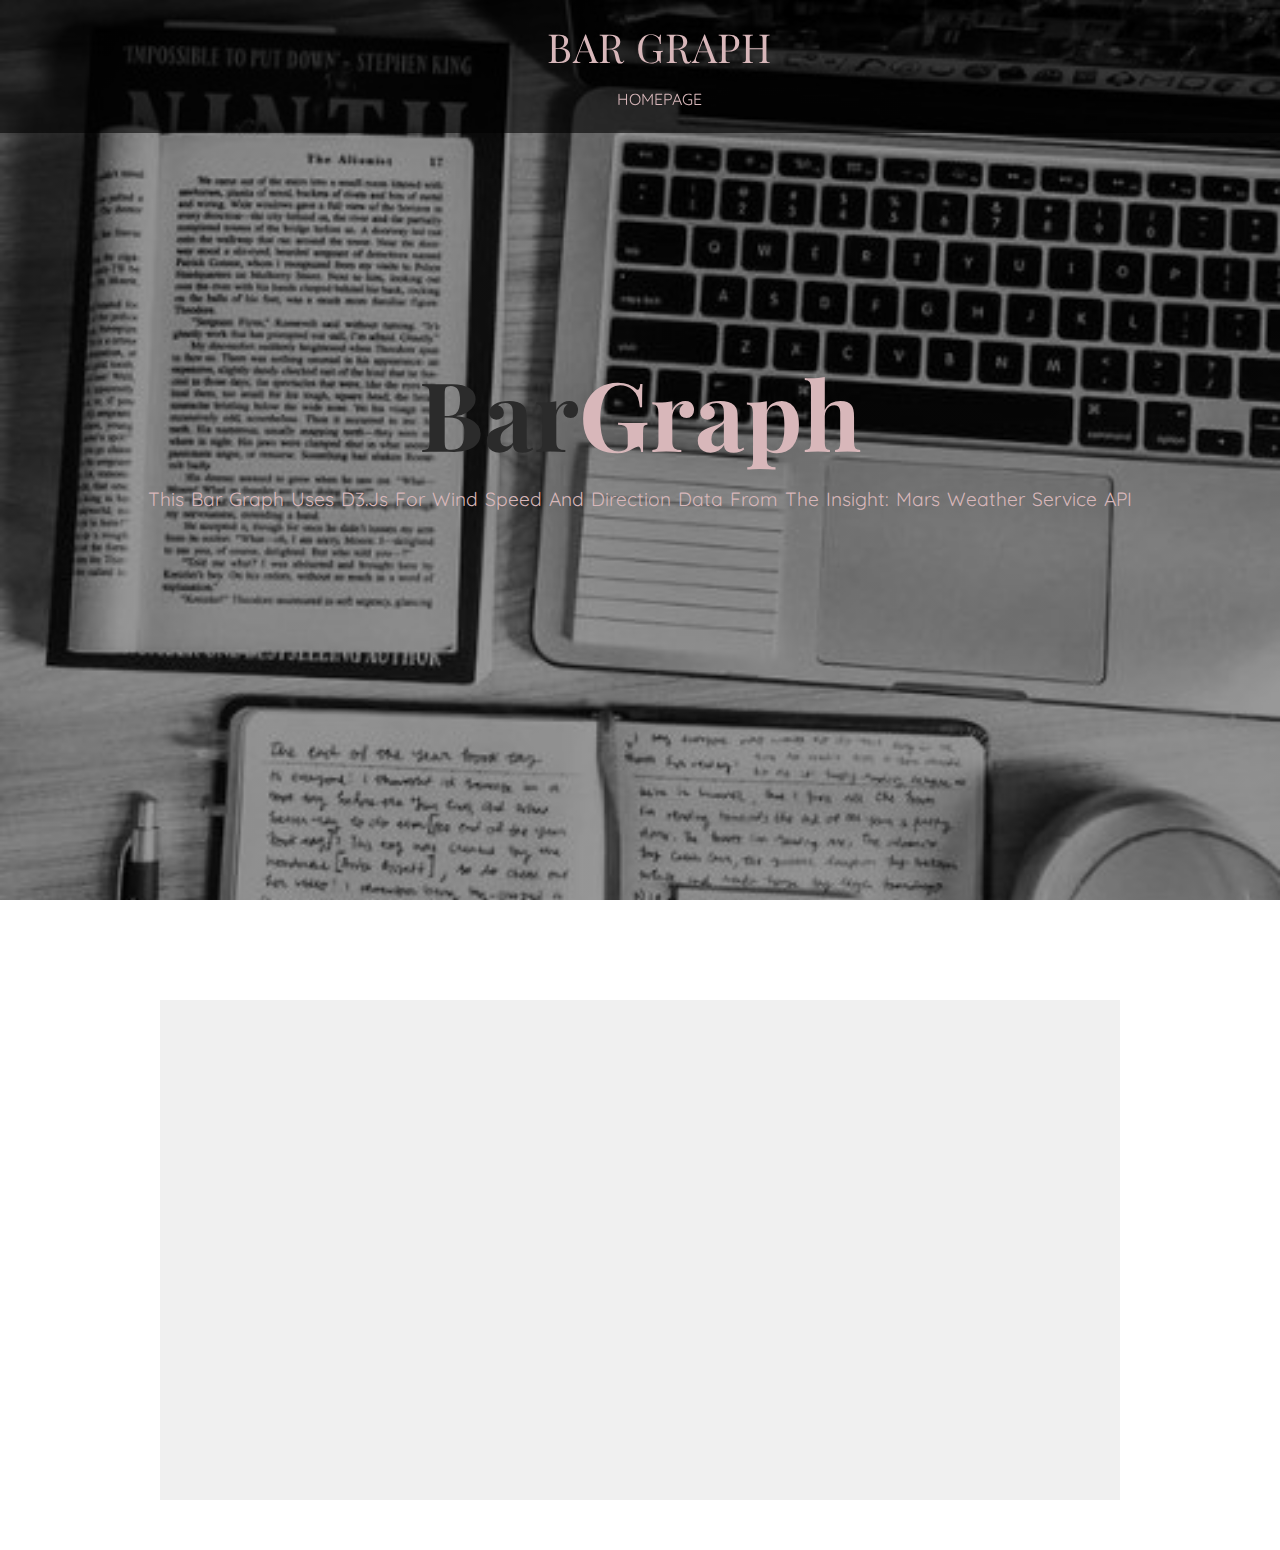
<file: bargraph.html>
<DOCTYPE html>
  <html lang="en">
    <head>
      <meta charset="UTF-8" />
      <meta http-equiv="X-UA-Compatible" content="IE=edge" />
      <meta name="viewport" content="width=device-width, initial-scale=1.0" />
      <link rel="stylesheet" href="https://cdnjs.cloudflare.com/ajax/libs/font-awesome/5.15.1/css/all.min.css" integrity="sha512-+4zCK9k+qNFUR5X+cKL9EIR+ZOhtIloNl9GIKS57V1MyNsYpYcUrUeQc9vNfzsWfV28IaLL3i96P9sdNyeRssA==" crossorigin="anonymous" />
      <link rel="stylesheet" href="bargraph.css" />
      <script src="https://d3js.org/d3.v7.min.js"></script>
      <title>PLOT1</title>
    </head>
    <body>
  
      <!-- header -->
      <header>
        <nav class = "navbar">
          <div class = "container">
            <a href = "index.html" class = "navbar-brand">BAR GRAPH</a>
            <div class = "navbar-nav">
              <ul>
                <li><a href="index.html">Homepage</a></li>
                
            </ul>
            </div>
          </div>
        </nav>
        <div class = "banner">
          <div class = "container">
            <h1 class = "banner-title">
              <span>Bar</span>Graph
            </h1>
            <p><b>This bar graph uses D3.js for wind speed and direction data from the Insight: Mars Weather Service API</b></p>
          </div>
        </div>
      </header>
      <!-- end of header -->
      
      <section class="graph-container">
        <svg width="960" height="500"></svg>
      </section>
    
      <script src="api.js"></script>
      <script src="bargraph1.js"></script>
      <!-- end of bar graph section -->
</html>
</file>
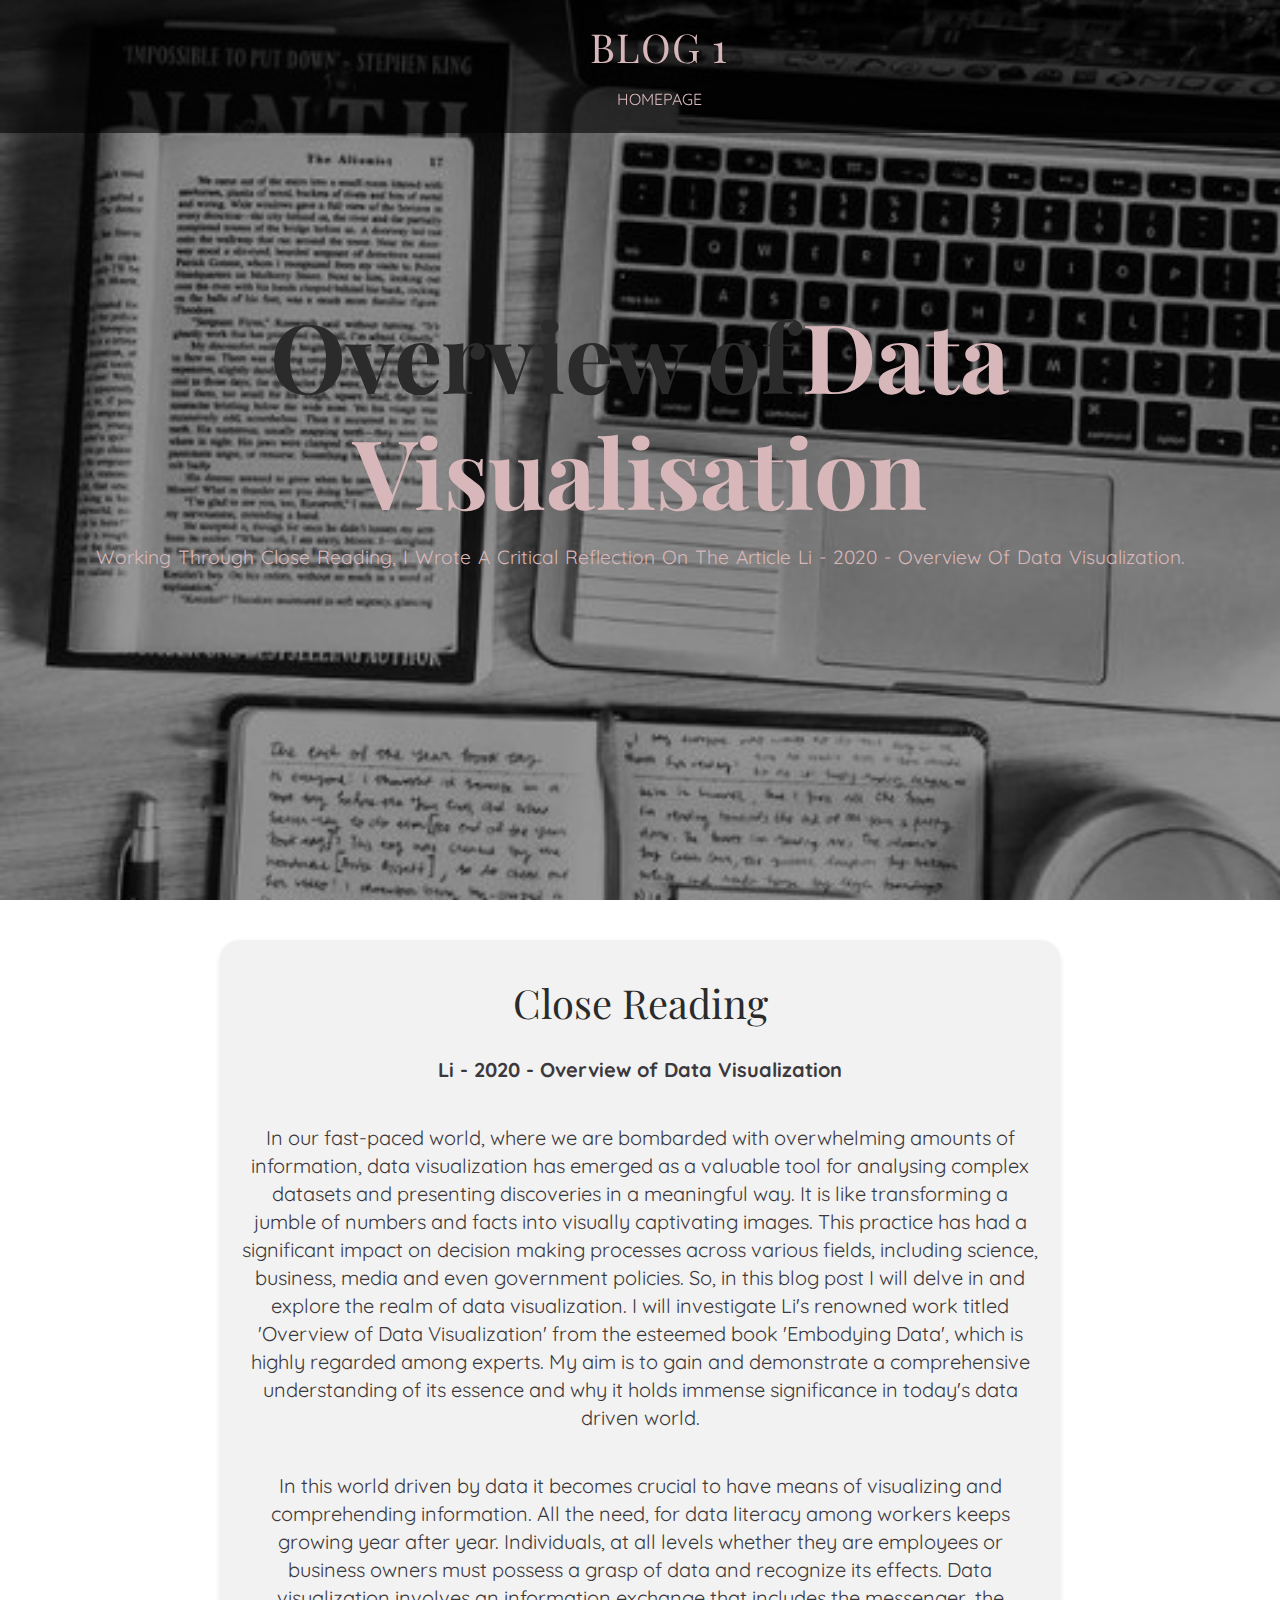
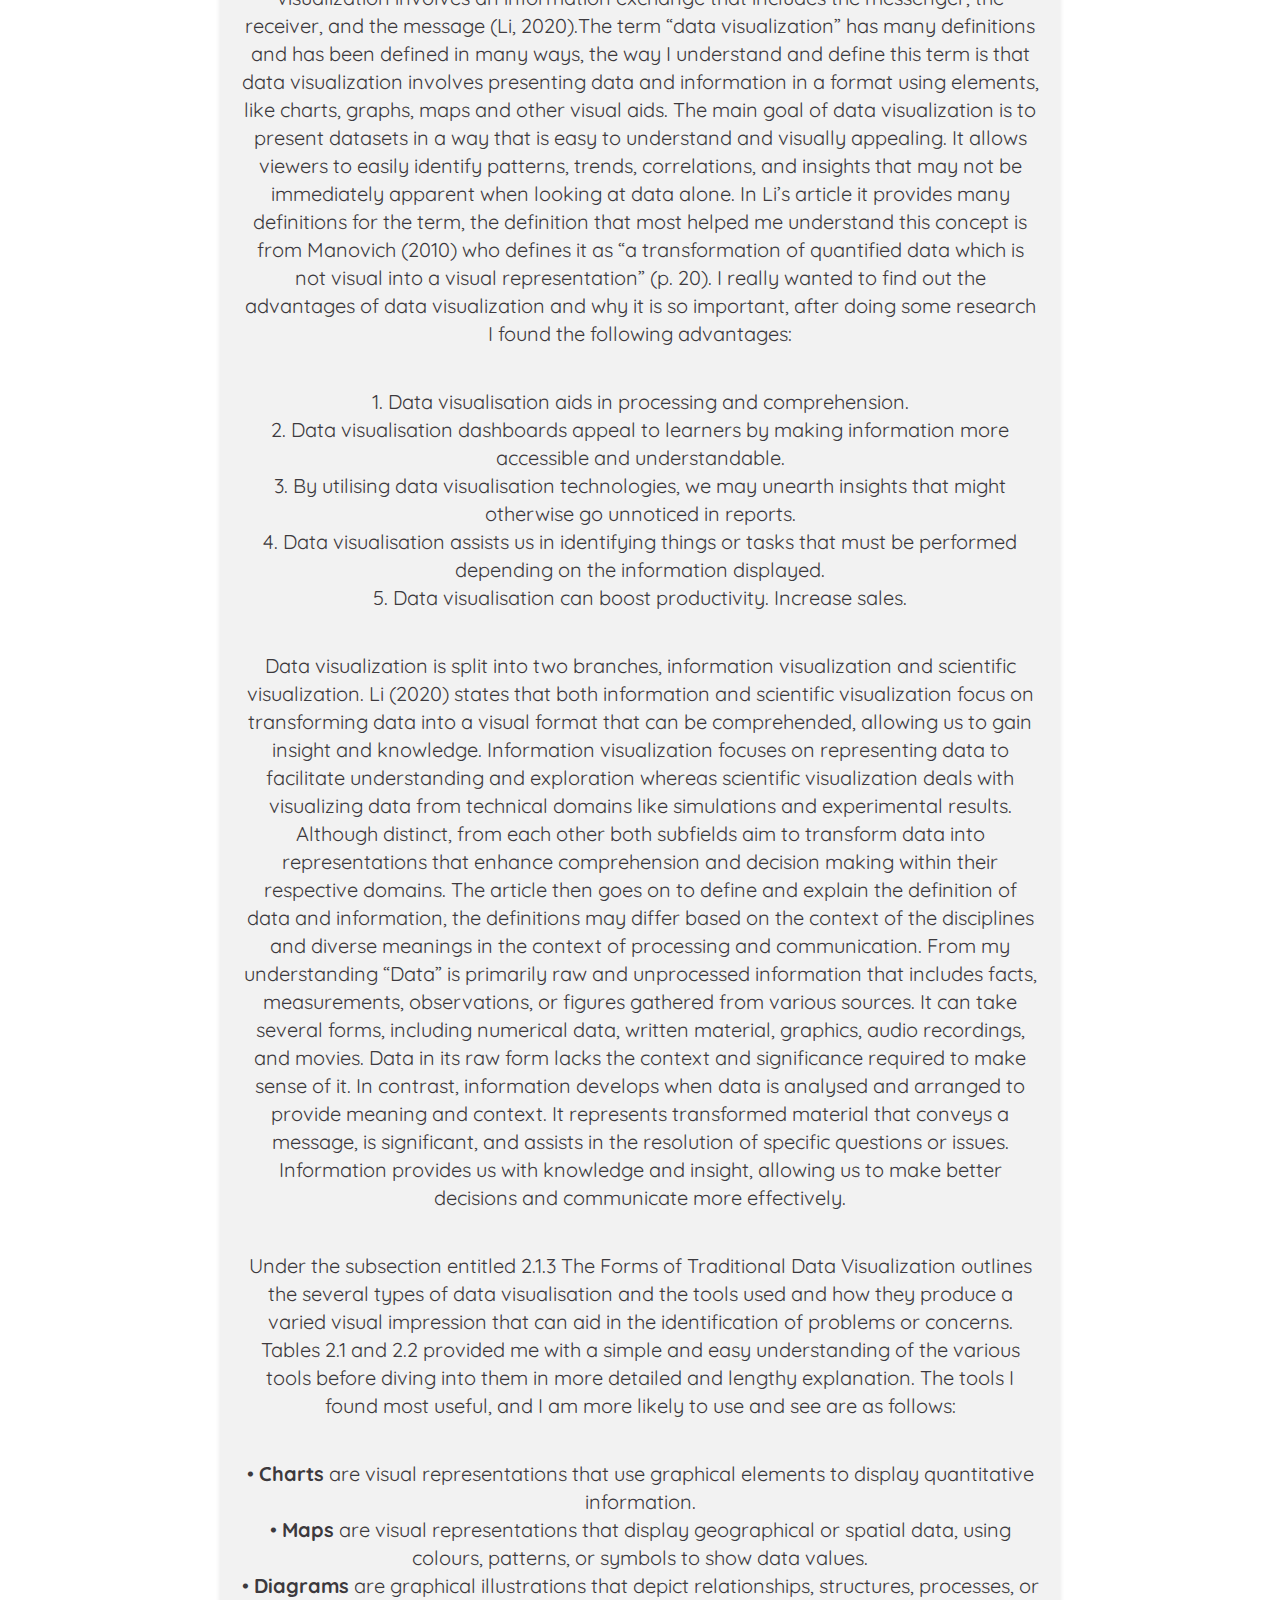
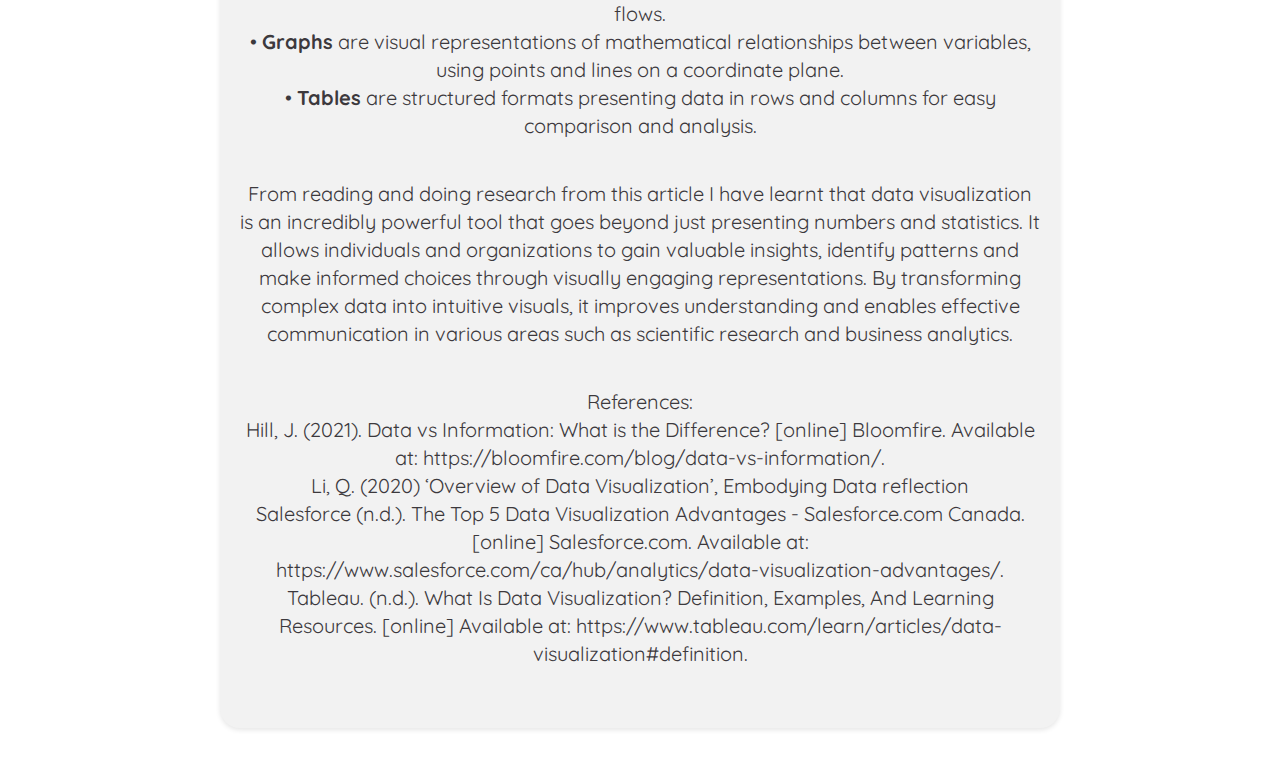
<file: blog1.html>
<DOCTYPE html>
    <html lang="en">
      <head>
        <meta charset="UTF-8" />
        <meta http-equiv="X-UA-Compatible" content="IE=edge" />
        <meta name="viewport" content="width=device-width, initial-scale=1.0" />
        <link rel="stylesheet" href="https://cdnjs.cloudflare.com/ajax/libs/font-awesome/5.15.1/css/all.min.css" integrity="sha512-+4zCK9k+qNFUR5X+cKL9EIR+ZOhtIloNl9GIKS57V1MyNsYpYcUrUeQc9vNfzsWfV28IaLL3i96P9sdNyeRssA==" crossorigin="anonymous" />
        <link rel="stylesheet" href="blogs.css" />
        <title>BLOG</title>
      </head>
      <body>
    
        <!-- header -->
        <header>
          <nav class = "navbar">
            <div class = "container">
              <a href = "index.html" class = "navbar-brand">BLOG 1</a>
              <div class = "navbar-nav">
                <ul>
                  <li><a href="index.html">Homepage</a></li>
                  
              </ul>
              </div>
            </div>
          </nav>
          <div class = "banner">
            <div class = "container">
              <h1 class = "banner-title">
                <span>Overview of</span>Data Visualisation
              </h1>
              <p><b>Working through close reading, I wrote a critical reflection on the article Li - 2020 - Overview of Data Visualization.</b></p>
            </div>
          </div>
        </header>
        <!-- end of header -->
    
        <!--IxD Process-->
    <div class="title">
          <div class="container1">
            <h2>Close Reading</h2>
              <p><b>Li - 2020 - Overview of Data Visualization</b><br>
                <p>In our fast-paced world, where we are bombarded with overwhelming amounts of information, 
                    data visualization has emerged as a valuable tool for analysing complex datasets and
                     presenting discoveries in a meaningful way. It is like transforming a jumble of numbers
                      and facts into visually captivating images. This practice has had a significant impact 
                      on decision making processes across various fields, including science, business, media 
                      and even government policies. So, in this blog post I will delve in and explore the 
                      realm of data visualization. I will investigate Li's renowned work titled 'Overview 
                      of Data Visualization' from the esteemed book 'Embodying Data', which is highly 
                      regarded among experts. My aim is to gain and demonstrate a comprehensive 
                      understanding of its essence and why it holds immense significance in today's data driven world.</p>
    
                <p>In this world driven by data it becomes crucial to have means of visualizing and comprehending 
                    information. All the need, for data literacy among workers keeps growing year after year. 
                    Individuals, at all levels whether they are employees or business owners must possess a 
                    grasp of data and recognize its effects. Data visualization involves an information 
                    exchange that includes the messenger, the receiver, and the message (Li, 2020).The 
                    term “data visualization” has many definitions and has been defined in many ways, 
                    the way I understand and define this term is that data visualization involves 
                    presenting data and information in a format using elements, like charts, 
                    graphs, maps and other visual aids. The main goal of data visualization 
                    is to present datasets in a way that is easy to understand and visually 
                    appealing. It allows viewers to easily identify patterns, trends, correlations, 
                    and insights that may not be immediately apparent when looking at data alone. 
                    In Li’s article it provides many definitions for the term, the definition
                     that most helped me understand this concept is from Manovich (2010) who defines
                      it as “a transformation of quantified data which is not visual into a visual 
                      representation” (p. 20). I really wanted to find out the advantages of data 
                      visualization and why it is so important, after doing some research I 
                      found the following advantages:</p>
                
                <p>1.	Data visualisation aids in processing and comprehension.<br>
                    2.	Data visualisation dashboards appeal to learners by making information more accessible and understandable.<br>
                    3.	By utilising data visualisation technologies, we may unearth insights that might otherwise go unnoticed in reports.<br>
                    4.	Data visualisation assists us in identifying things or tasks that must be performed depending on the information displayed.<br>
                    5.	Data visualisation can boost productivity. Increase sales.<br>
                    </p>
                    
                <p>Data visualization is split into two branches, information visualization and scientific visualization. Li (2020) states 
                    that both information and scientific visualization focus on transforming data into a visual format that can be comprehended, 
                    allowing us to gain insight and knowledge. Information visualization focuses on representing data to facilitate understanding 
                    and exploration whereas scientific visualization deals with visualizing data from technical domains like simulations and 
                    experimental results. Although distinct, from each other both subfields aim to transform data into representations that 
                    enhance comprehension and decision making within their respective domains. The article then goes on to define and explain 
                    the definition of data and information, the definitions may differ based on the context of the disciplines and diverse meanings 
                    in the context of processing and communication. From my understanding “Data” is primarily raw and unprocessed information that 
                    includes facts, measurements, observations, or figures gathered from various sources. It can take several forms, including 
                    numerical data, written material, graphics, audio recordings, and movies. Data in its raw form lacks the context and 
                    significance required to make sense of it. In contrast, information develops when data is analysed and arranged to 
                    provide meaning and context. It represents transformed material that conveys a message, is significant, and assists 
                    in the resolution of specific questions or issues. Information provides us with knowledge and insight, allowing 
                    us to make better decisions and communicate more effectively.
                </p>
    
                  <p>Under the subsection entitled 2.1.3 The Forms of Traditional Data Visualization outlines the several types of data 
                    visualisation and the tools used and how they produce a varied visual impression that can aid in the identification 
                    of problems or concerns. Tables 2.1 and 2.2 provided me with a simple and easy understanding of the various tools 
                    before diving into them in more detailed and lengthy explanation. The tools I found most useful, and I am more 
                    likely to use and see are as follows: 
                  </p>
    
                  <p>•	<b>Charts</b> are visual representations that use graphical elements to display quantitative information.<br>
                    •	 <b>Maps</b> are visual representations that display geographical or spatial data, using colours, patterns, or symbols to show data values.<br>
                    •	 <b>Diagrams</b> are graphical illustrations that depict relationships, structures, processes, or flows.<br>
                    •	 <b>Graphs</b> are visual representations of mathematical relationships between variables, using points and lines on a coordinate plane.<br>
                    •	 <b>Tables</b> are structured formats presenting data in rows and columns for easy comparison and analysis.<br>
                    </p>
    
                <p>From reading and doing research from this article I have learnt that data visualization is an incredibly powerful tool that 
                    goes beyond just presenting numbers and statistics. It allows individuals and organizations to gain valuable insights, 
                    identify patterns and make informed choices through visually engaging representations. By transforming complex data 
                    into intuitive visuals, it improves understanding and enables effective communication in various areas such as 
                    scientific research and business analytics. </p>
    
                <p>References:<br>
                    Hill, J. (2021). Data vs Information: What is the Difference? [online] Bloomfire. Available at: https://bloomfire.com/blog/data-vs-information/.<br>
                    Li, Q. (2020) ‘Overview of Data Visualization’, Embodying Data reflection<br>
                    Salesforce (n.d.). The Top 5 Data Visualization Advantages - Salesforce.com Canada. [online] Salesforce.com. Available at: https://www.salesforce.com/ca/hub/analytics/data-visualization-advantages/.<br>
                    Tableau. (n.d.). What Is Data Visualization? Definition, Examples, And Learning Resources. [online] Available at: https://www.tableau.com/learn/articles/data-visualization#definition.<br>
              </p>
                
                </p>
          </div>
        <!--End of design-->
      </body>
    </html>
</file>
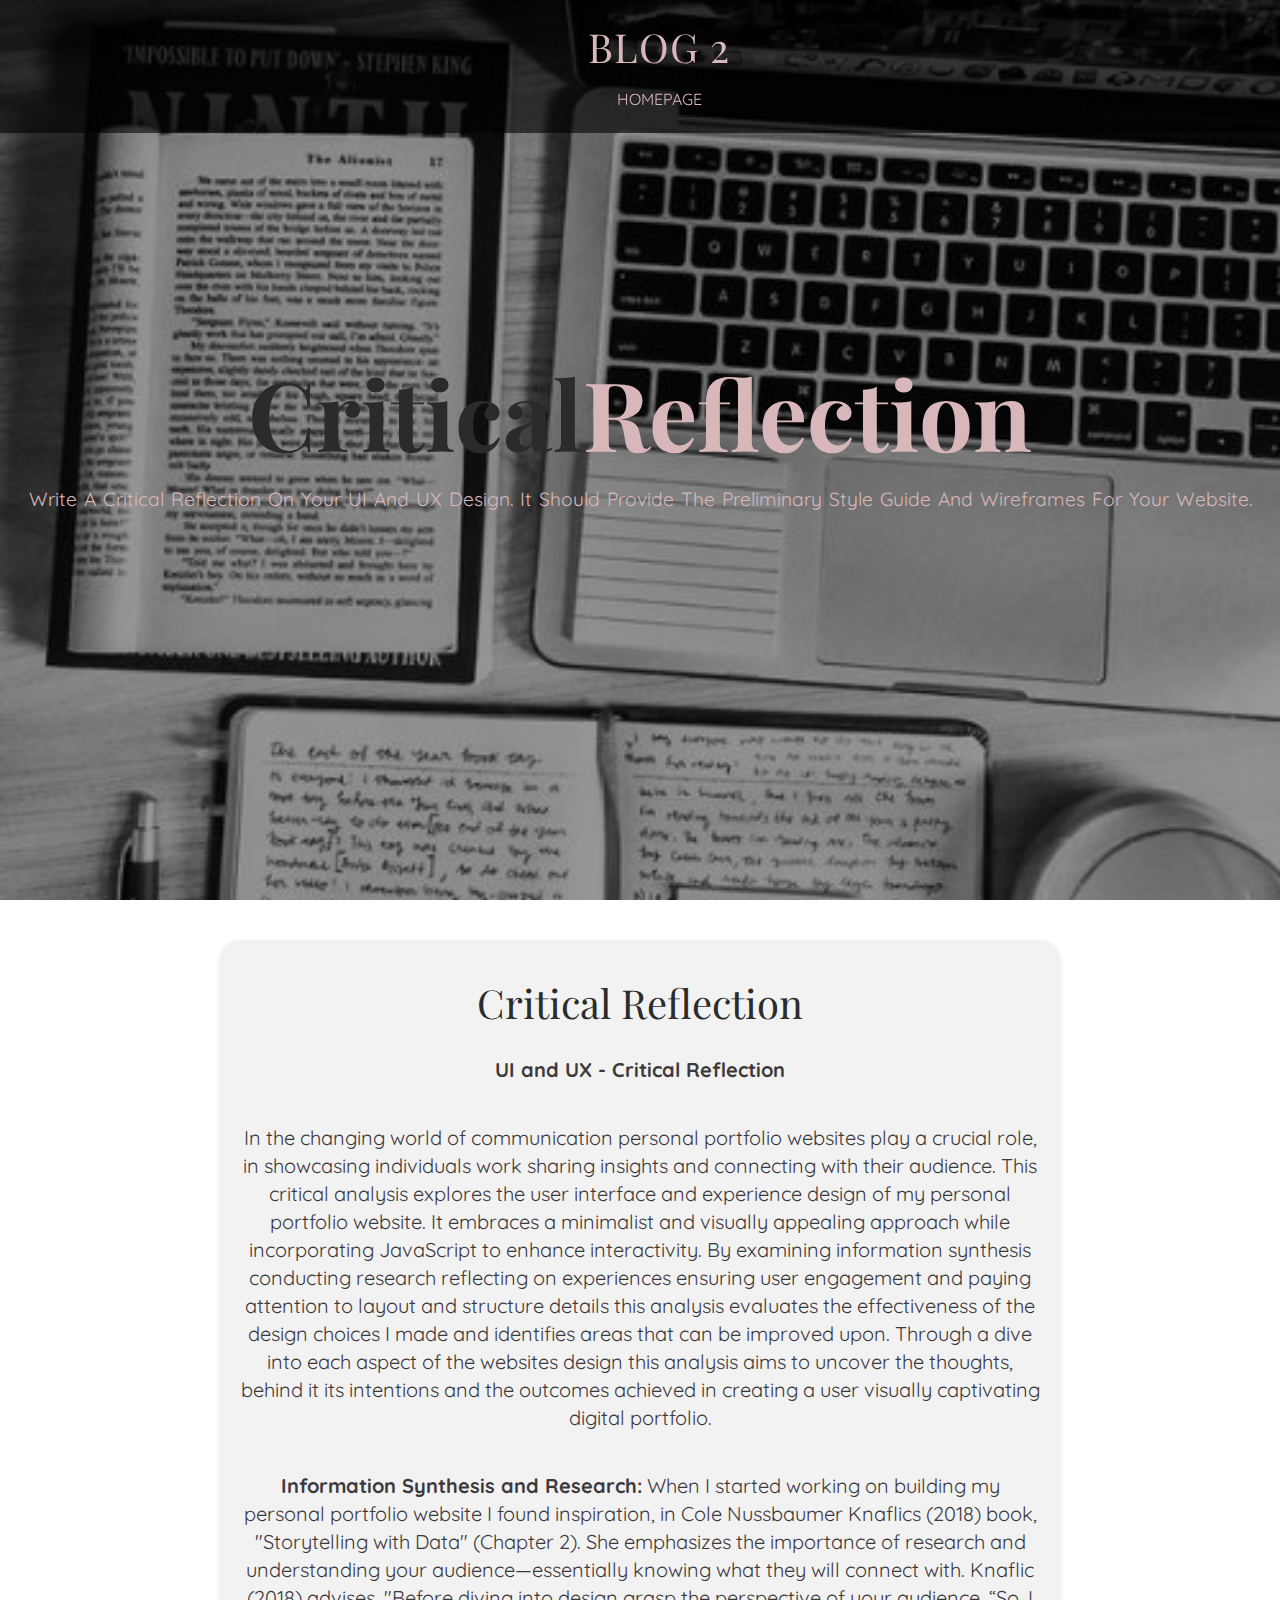
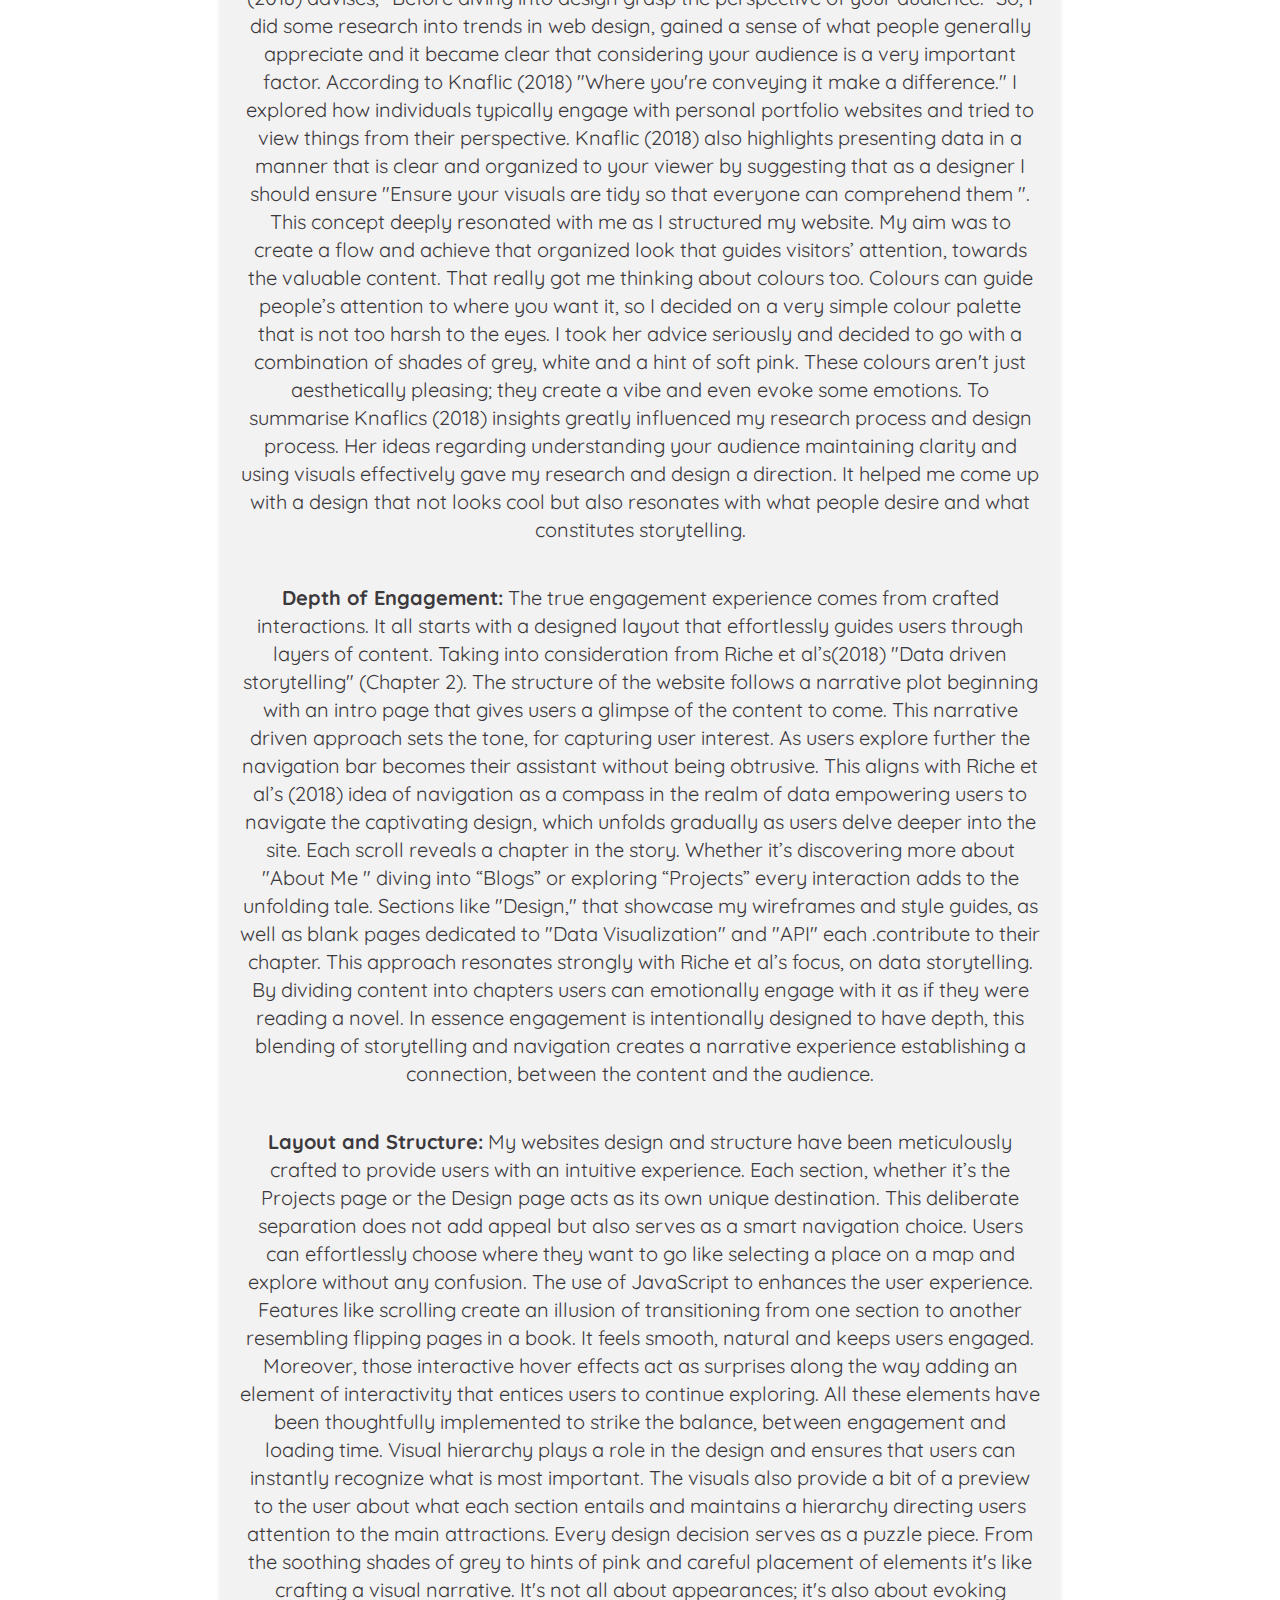
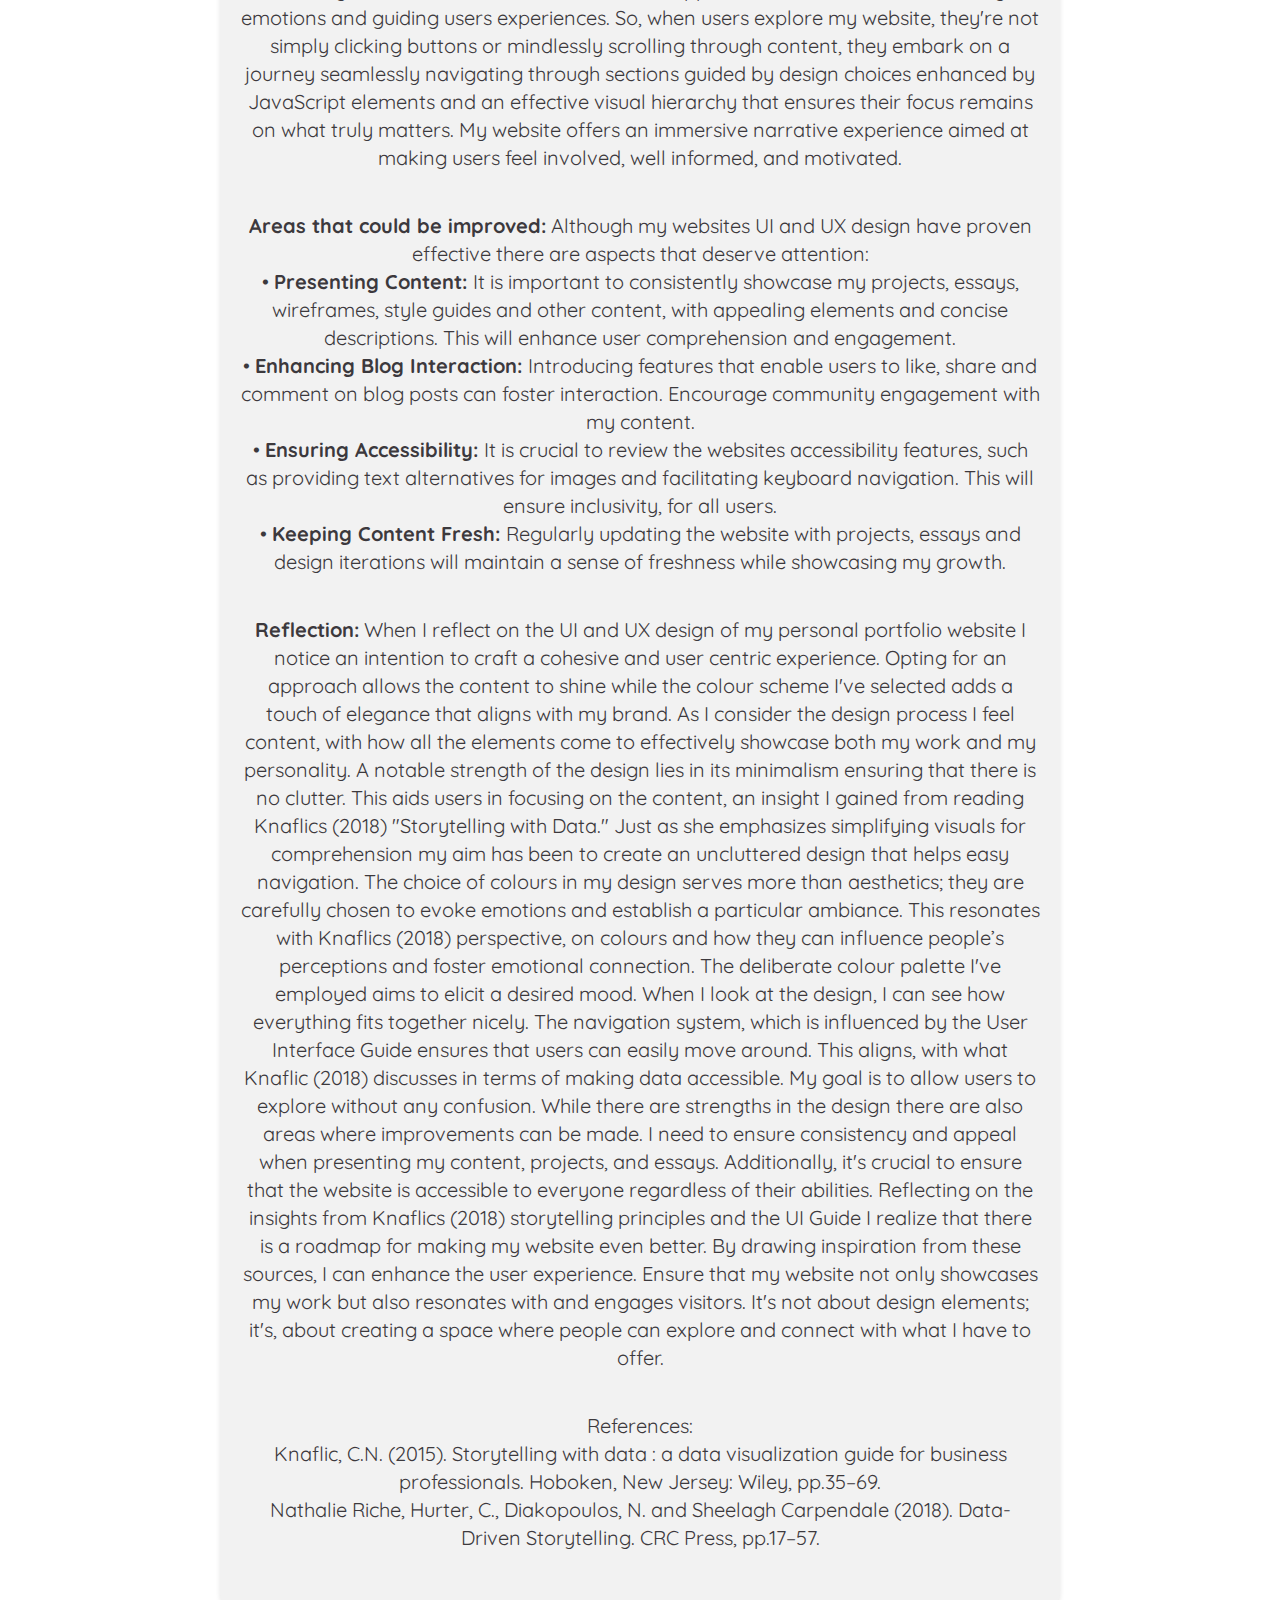
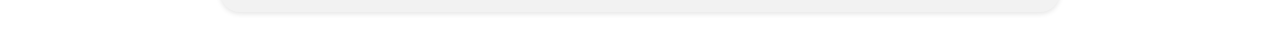
<file: blog2.html>
<DOCTYPE html>
    <html lang="en">
      <head>
        <meta charset="UTF-8" />
        <meta http-equiv="X-UA-Compatible" content="IE=edge" />
        <meta name="viewport" content="width=device-width, initial-scale=1.0" />
        <link rel="stylesheet" href="https://cdnjs.cloudflare.com/ajax/libs/font-awesome/5.15.1/css/all.min.css" integrity="sha512-+4zCK9k+qNFUR5X+cKL9EIR+ZOhtIloNl9GIKS57V1MyNsYpYcUrUeQc9vNfzsWfV28IaLL3i96P9sdNyeRssA==" crossorigin="anonymous" />
        <link rel="stylesheet" href="blogs.css" />
        <title>BLOG</title>
      </head>
      <body>
    
        <!-- header -->
        <header>
          <nav class = "navbar">
            <div class = "container">
              <a href = "index.html" class = "navbar-brand">BLOG 2</a>
              <div class = "navbar-nav">
                <ul>
                  <li><a href="index.html">Homepage</a></li>
                  
              </ul>
              </div>
            </div>
          </nav>
          <div class = "banner">
            <div class = "container">
              <h1 class = "banner-title">
                <span>Critical</span>Reflection
              </h1>
              <p><b>Write a Critical Reflection on your UI and UX design. It should provide the preliminary style guide and wireframes for your website. </b></p>
            </div>
          </div>
        </header>
        <!-- end of header -->
    
        <!--IxD Process-->
    <div class="title">
          <div class="container1">
            <h2>Critical Reflection</h2>
              <p><b>UI and UX - Critical Reflection</b><br>
                <p>In the changing world of communication personal portfolio websites play a crucial role, 
                    in showcasing individuals work sharing insights and connecting with their audience. 
                    This critical analysis explores the user interface and experience design of my personal portfolio website.
                     It embraces a minimalist and visually appealing approach while incorporating JavaScript to enhance 
                     interactivity. By examining information synthesis conducting research reflecting on experiences 
                     ensuring user engagement and paying attention to layout and structure details this analysis 
                     evaluates the effectiveness of the design choices I made and identifies areas that can be 
                     improved upon. Through a dive into each aspect of the websites design this analysis aims to 
                     uncover the thoughts, behind it its intentions and the outcomes achieved in creating a user 
                     visually captivating digital portfolio.</p>
    
                <p><b>Information Synthesis and Research:</b>
                    When I started working on building my personal portfolio website I found inspiration, in Cole 
                    Nussbaumer Knaflics (2018) book, "Storytelling with Data" (Chapter 2). She emphasizes the 
                    importance of research and understanding your audience—essentially knowing what they will 
                    connect with. Knaflic (2018) advises, "Before diving into design grasp the perspective of 
                    your audience. “So, I did some research into trends in web design, gained a sense of what 
                    people generally appreciate and it became clear that considering your audience is a very 
                    important factor. According to Knaflic (2018) "Where you're conveying it make a difference." 
                    I explored how individuals typically engage with personal portfolio websites and tried to
                     view things from their perspective. Knaflic (2018) also highlights presenting data in a 
                     manner that is clear and organized to your viewer by suggesting that as a designer I 
                     should ensure "Ensure your visuals are tidy so that everyone can comprehend them ". 
                     This concept deeply resonated with me as I structured my website. My aim was to create a 
                     flow and achieve that organized look that guides visitors’ attention, towards the valuable content. 
                     That really got me thinking about colours too. Colours can guide people’s attention to where you 
                     want it, so I decided on a very simple colour palette that is not too harsh to the eyes. I took 
                     her advice seriously and decided to go with a combination of shades of grey, white and a hint of 
                     soft pink. These colours aren't just aesthetically pleasing; they create a vibe and even evoke 
                     some emotions. To summarise Knaflics (2018) insights greatly influenced my research process and 
                     design process. Her ideas regarding understanding your audience maintaining clarity and using 
                     visuals effectively gave my research and design a direction. It helped me come up with a design 
                     that not looks cool but also resonates with what people desire and what constitutes storytelling.
                    </p>
               
                    <p><b>Depth of Engagement:</b>
                        The true engagement experience comes from crafted interactions. It all starts with a designed 
                        layout that effortlessly guides users through layers of content. Taking into consideration 
                        from Riche et al’s(2018) "Data driven storytelling" (Chapter 2). The structure of the website 
                        follows a narrative plot beginning with an intro page that gives users a glimpse of the content 
                        to come. This narrative driven approach sets the tone, for capturing user interest. As users 
                        explore further the navigation bar becomes their assistant without being obtrusive. This 
                        aligns with Riche et al’s (2018) idea of navigation as a compass in the realm of data 
                        empowering users to navigate the captivating design, which unfolds gradually as users 
                        delve deeper into the site. Each scroll reveals a chapter in the story. Whether it’s 
                        discovering more about "About Me " diving into “Blogs” or exploring “Projects” every 
                        interaction adds to the unfolding tale. Sections like "Design," that showcase my wireframes 
                        and style guides, as well as blank pages dedicated to "Data Visualization" and "API" each 
                        .contribute to their chapter. This approach resonates strongly with Riche et al’s focus, on
                        data storytelling. By dividing content into chapters users can emotionally engage with it as
                        if they were reading a novel. In essence engagement is intentionally designed to have depth, 
                        this blending of storytelling and navigation creates a narrative experience establishing a 
                        connection, between the content and the audience.
                        </p>

                        <p><b>Layout and Structure:</b>
                            My websites design and structure have been meticulously crafted to provide users with an intuitive 
                            experience. Each section, whether it’s the Projects page or the Design page acts as its own unique 
                            destination. This deliberate separation does not add appeal but also serves as a smart navigation choice. 
                            Users can effortlessly choose where they want to go like selecting a place on a map and explore without 
                            any confusion. The use of JavaScript to enhances the user experience. Features like scrolling create an 
                            illusion of transitioning from one section to another resembling flipping pages in a book. It feels 
                            smooth, natural and keeps users engaged. Moreover, those interactive hover effects act as surprises 
                            along the way adding an element of interactivity that entices users to continue exploring. All these 
                            elements have been thoughtfully implemented to strike the balance, between engagement and loading time. 
                            Visual hierarchy plays a role in the design and ensures that users can instantly recognize what is most 
                            important. The visuals also provide a bit of a preview to the user about what each section entails and
                            maintains a hierarchy directing users attention to the main attractions. Every design decision serves 
                            as a puzzle piece. From the soothing shades of grey to hints of pink and careful placement of elements 
                            it's like crafting a visual narrative. It's not all about appearances; it's also about evoking emotions
                            and guiding users experiences. So, when users explore my website, they're not simply clicking buttons
                            or mindlessly scrolling through content, they embark on a journey seamlessly navigating through 
                            sections guided by design choices enhanced by JavaScript elements and an effective visual hierarchy 
                            that ensures their focus remains on what truly matters. My website offers an immersive narrative 
                            experience aimed at making users feel involved, well informed, and motivated.
                            </p>
                    
    
                  <p><b>Areas that could be improved:</b>
                    Although my websites UI and UX design have proven effective there are aspects that deserve attention:<br>
                    •	<b>Presenting Content: </b> It is important to consistently showcase my projects, essays, wireframes, style guides and other content, with appealing elements and concise descriptions. This will enhance user comprehension and engagement.<br>
                    •	 <b>Enhancing Blog Interaction: </b> Introducing features that enable users to like, share and comment on blog posts can foster interaction. Encourage community engagement with my content.<br>
                    •	 <b>Ensuring Accessibility: </b> It is crucial to review the websites accessibility features, such as providing text alternatives for images and facilitating keyboard navigation. This will ensure inclusivity, for all users.<br>
                    •	 <b>Keeping Content Fresh: </b> Regularly updating the website with projects, essays and design iterations will maintain a sense of freshness while showcasing my growth.<br>
                    </p>

                    <p><b>Reflection:</b>
                       When I reflect on the UI and UX design of my personal portfolio website I notice an intention to craft a cohesive and user 
                       centric experience. Opting for an approach allows the content to shine while the colour scheme I've selected adds a touch of 
                       elegance that aligns with my brand. As I consider the design process I feel content, with how all the elements come to effectively
                        showcase both my work and my personality. A notable strength of the design lies in its minimalism ensuring that there is no 
                        clutter. This aids users in focusing on the content, an insight I gained from reading Knaflics (2018) "Storytelling with Data." 
                        Just as she emphasizes simplifying visuals for comprehension my aim has been to create an uncluttered design that helps easy 
                        navigation. The choice of colours in my design serves more than aesthetics; they are carefully chosen to evoke emotions and 
                        establish a particular ambiance. This resonates with Knaflics (2018) perspective, on colours and how they can influence people’s 
                        perceptions and foster emotional connection. The deliberate colour palette I've employed aims to elicit a desired mood. When I 
                        look at the design, I can see how everything fits together nicely. The navigation system, which is influenced by the User 
                        Interface Guide ensures that users can easily move around. This aligns, with what Knaflic (2018) discusses in terms of 
                        making data accessible. My goal is to allow users to explore without any confusion. While there are strengths in the design 
                        there are also areas where improvements can be made. I need to ensure consistency and appeal when presenting my content, 
                        projects, and essays. Additionally, it's crucial to ensure that the website is accessible to everyone regardless of their 
                        abilities. Reflecting on the insights from Knaflics (2018) storytelling principles and the UI Guide I realize that there is a 
                        roadmap for making my website even better. By drawing inspiration from these sources, I can enhance the user experience. 
                        Ensure that my website not only showcases my work but also resonates with and engages visitors. It's not about design elements; 
                        it's, about creating a space where people can explore and connect with what I have to offer.
                        </p>
    
                
    
                <p>References:<br>
                    Knaflic, C.N. (2015). Storytelling with data : a data visualization guide for business professionals. Hoboken, New Jersey: Wiley, pp.35–69.<br>
                    Nathalie Riche, Hurter, C., Diakopoulos, N. and Sheelagh Carpendale (2018). Data-Driven Storytelling. CRC Press, pp.17–57.<br>
                    
                </p>
          </div>
        <!--End of design-->
      </body>
    </html>
</file>
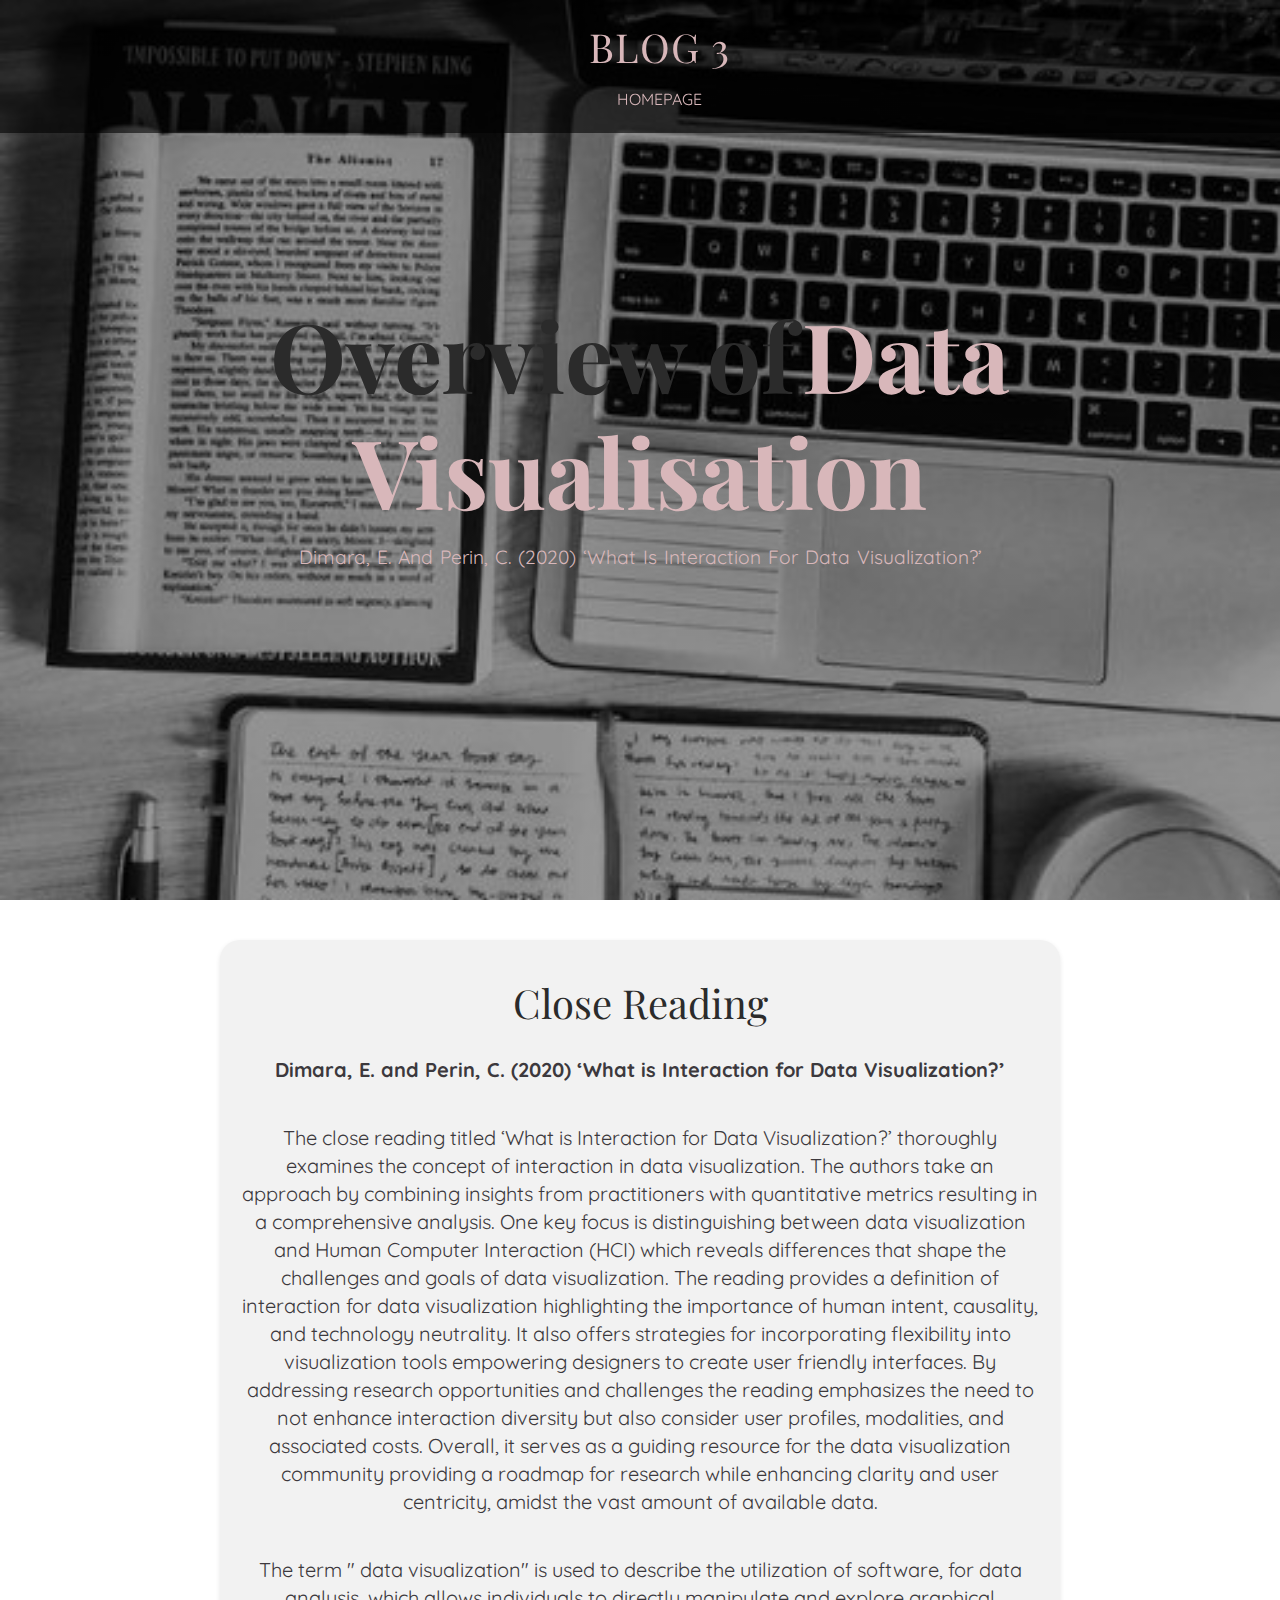
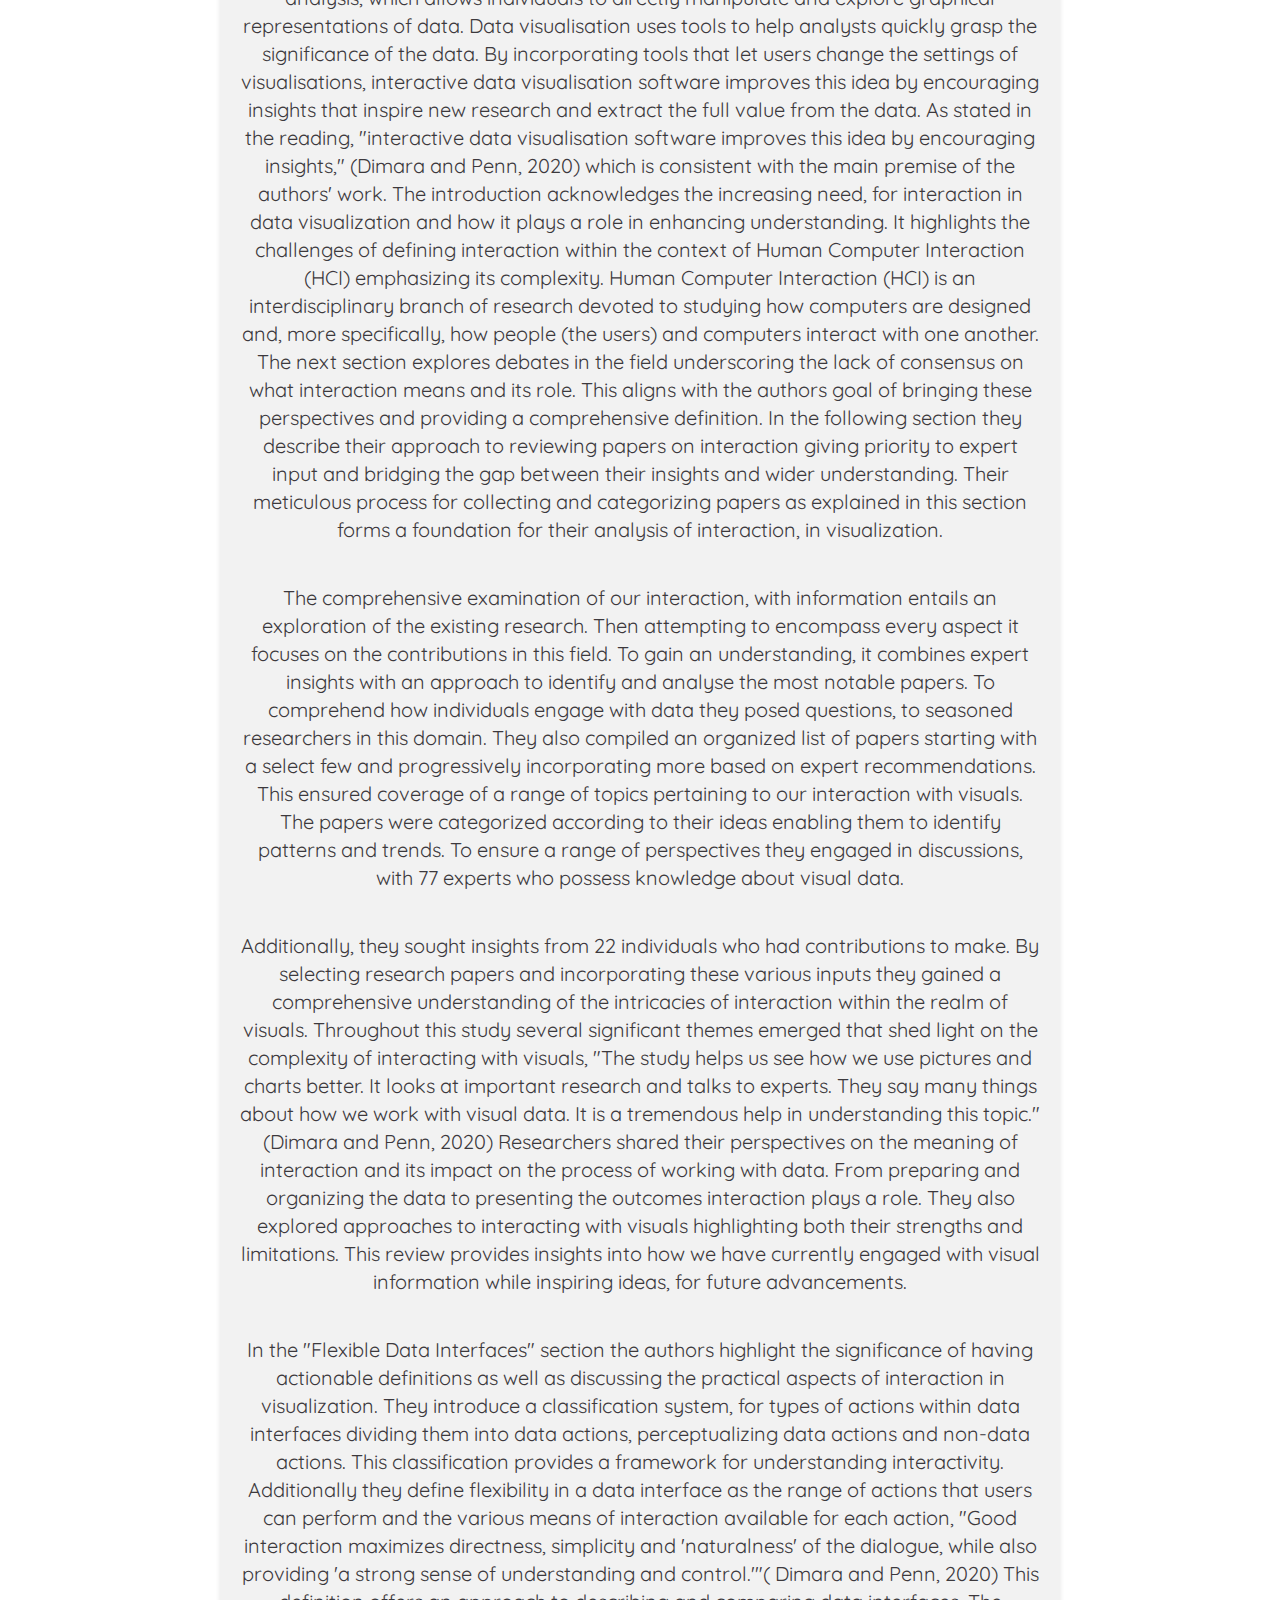
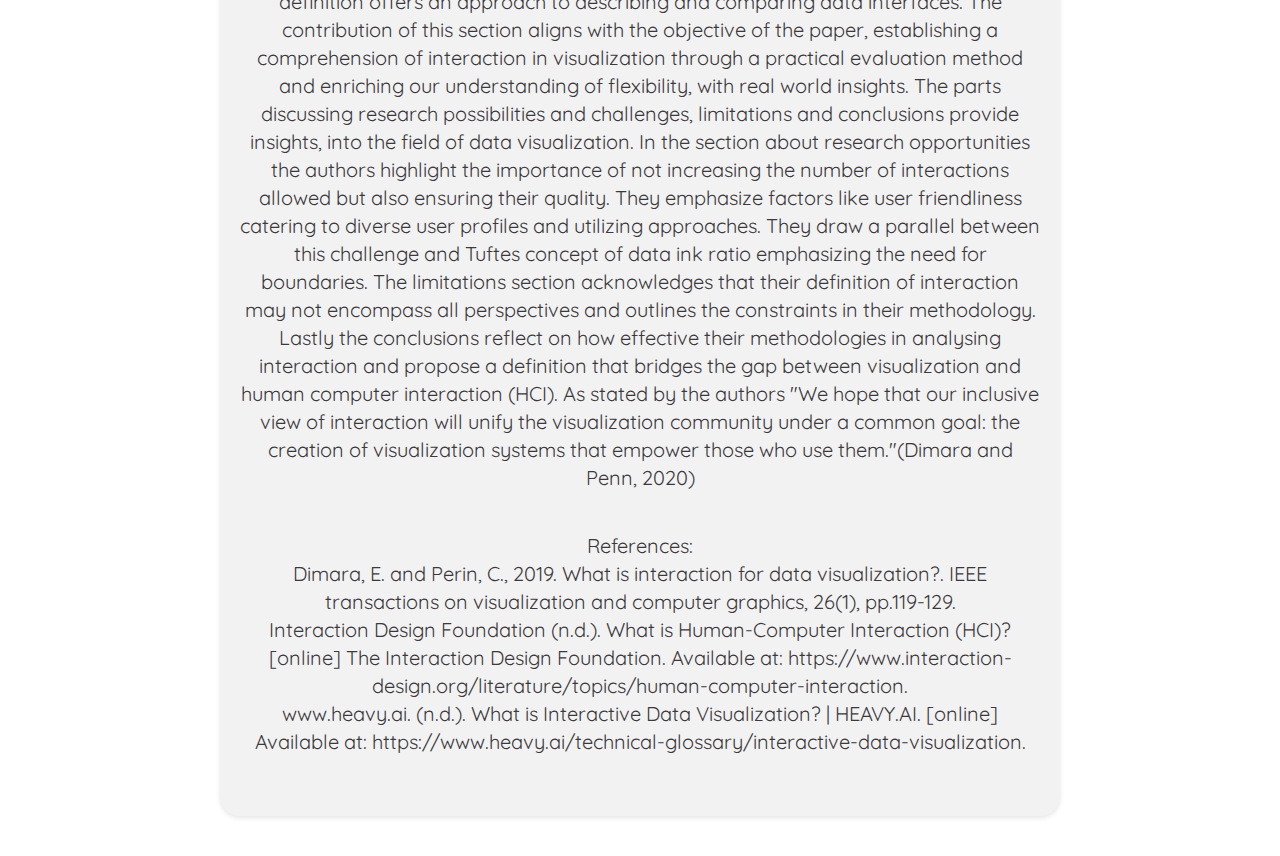
<file: blog3.html>
<DOCTYPE html>
    <html lang="en">
      <head>
        <meta charset="UTF-8" />
        <meta http-equiv="X-UA-Compatible" content="IE=edge" />
        <meta name="viewport" content="width=device-width, initial-scale=1.0" />
        <link rel="stylesheet" href="https://cdnjs.cloudflare.com/ajax/libs/font-awesome/5.15.1/css/all.min.css" integrity="sha512-+4zCK9k+qNFUR5X+cKL9EIR+ZOhtIloNl9GIKS57V1MyNsYpYcUrUeQc9vNfzsWfV28IaLL3i96P9sdNyeRssA==" crossorigin="anonymous" />
        <link rel="stylesheet" href="blogs.css" />
        <title>BLOG</title>
      </head>
      <body>
    
        <!-- header -->
        <header>
          <nav class = "navbar">
            <div class = "container">
              <a href = "index.html" class = "navbar-brand">BLOG 3</a>
              <div class = "navbar-nav">
                <ul>
                  <li><a href="index.html">Homepage</a></li>
                  
              </ul>
              </div>
            </div>
          </nav>
          <div class = "banner">
            <div class = "container">
              <h1 class = "banner-title">
                <span>Overview of</span>Data Visualisation
              </h1>
              <p><b>Dimara, E. and Perin, C. (2020) ‘What is Interaction for Data Visualization?’</b></p>
            </div>
          </div>
        </header>
        <!-- end of header -->
    
        <!--IxD Process-->
    <div class="title">
          <div class="container1">
            <h2>Close Reading</h2>
              <p><b>Dimara, E. and Perin, C. (2020) ‘What is Interaction for Data Visualization?’</b><br>
                <p>The close reading titled ‘What is Interaction for Data Visualization?’ thoroughly examines
                     the concept of interaction in data visualization. The authors take an approach by combining 
                     insights from practitioners with quantitative metrics resulting in a comprehensive analysis. 
                     One key focus is distinguishing between data visualization and Human Computer Interaction (HCI) 
                     which reveals differences that shape the challenges and goals of data visualization. The reading 
                     provides a definition of interaction for data visualization highlighting the importance of human 
                     intent, causality, and technology neutrality. It also offers strategies for incorporating flexibility 
                     into visualization tools empowering designers to create user friendly interfaces. By addressing 
                     research opportunities and challenges the reading emphasizes the need to not enhance interaction 
                     diversity but also consider user profiles, modalities, and associated costs. Overall, it 
                     serves as a guiding resource for the data visualization community providing a roadmap for 
                     research while enhancing clarity and user centricity, amidst the vast amount of available data.</p>
    
                <p>The term " data visualization" is used to describe the utilization of software, for data analysis, 
                    which allows individuals to directly manipulate and explore graphical representations of data. 
                    Data visualisation uses tools to help analysts quickly grasp the significance of the data. By 
                    incorporating tools that let users change the settings of visualisations, interactive data 
                    visualisation software improves this idea by encouraging insights that inspire new research 
                    and extract the full value from the data. As stated in the reading, "interactive data visualisation 
                    software improves this idea by encouraging insights," (Dimara and Penn, 2020) which is consistent 
                    with the main premise of the authors' work. The introduction acknowledges the increasing need, 
                    for interaction in data visualization and how it plays a role in enhancing understanding. 
                    It highlights the challenges of defining interaction within the context of Human Computer 
                    Interaction (HCI) emphasizing its complexity. Human Computer Interaction (HCI) is an 
                    interdisciplinary branch of research devoted to studying how computers are designed and, 
                    more specifically, how people (the users) and computers interact with one another. The 
                    next section explores debates in the field underscoring the lack of consensus on what 
                    interaction means and its role. This aligns with the authors goal of bringing these perspectives 
                    and providing a comprehensive definition. In the following section they describe their approach 
                    to reviewing papers on interaction giving priority to expert input and bridging the gap between 
                    their insights and wider understanding. Their meticulous process for collecting and categorizing 
                    papers as explained in this section forms a foundation for their analysis of interaction, in visualization.</p>
                
                <p>The comprehensive examination of our interaction, with information entails an exploration of the existing research. 
                    Then attempting to encompass every aspect it focuses on the contributions in this field. To gain an understanding, 
                    it combines expert insights with an approach to identify and analyse the most notable papers. To comprehend how 
                    individuals engage with data they posed questions, to seasoned researchers in this domain. They also compiled an 
                    organized list of papers starting with a select few and progressively incorporating more based on expert recommendations. 
                    This ensured coverage of a range of topics pertaining to our interaction with visuals. The papers were categorized 
                    according to their ideas enabling them to identify patterns and trends. To ensure a range of perspectives they 
                    engaged in discussions, with 77 experts who possess knowledge about visual data. 
                    </p>
                    
                <p>Additionally, they sought insights from 22 individuals who had contributions to make. By selecting research 
                    papers and incorporating these various inputs they gained a comprehensive understanding of the intricacies 
                    of interaction within the realm of visuals. Throughout this study several significant themes emerged that 
                    shed light on the complexity of interacting with visuals, "The study helps us see how we use pictures and 
                    charts better. It looks at important research and talks to experts. They say many things about how we work 
                    with visual data. It is a tremendous help in understanding this topic."(Dimara and Penn, 2020) Researchers 
                    shared their perspectives on the meaning of interaction and its impact on the process of working with data. 
                    From preparing and organizing the data to presenting the outcomes interaction plays a role. They also explored 
                    approaches to interacting with visuals highlighting both their strengths and limitations. This review provides 
                    insights into how we have currently engaged with visual information while inspiring ideas, for future advancements.
                </p>
    
                <p>In the "Flexible Data Interfaces" section the authors highlight the significance of having actionable definitions 
                    as well as discussing the practical aspects of interaction in visualization. They introduce a classification system, 
                    for types of actions within data interfaces dividing them into data actions, perceptualizing data actions and non-data 
                    actions. This classification provides a framework for understanding interactivity. Additionally they define flexibility 
                    in a data interface as the range of actions that users can perform and the various means of interaction available for 
                    each action, "Good interaction maximizes directness, simplicity and 'naturalness' of the dialogue, while also providing 
                    'a strong sense of understanding and control.'"( Dimara and Penn, 2020) This definition offers an approach to describing 
                    and comparing data interfaces. The contribution of this section aligns with the objective of the paper, establishing a 
                    comprehension of interaction in visualization through a practical evaluation method and enriching our understanding of 
                    flexibility, with real world insights. The parts discussing research possibilities and challenges, limitations and 
                    conclusions provide insights, into the field of data visualization. In the section about research opportunities the 
                    authors highlight the importance of not increasing the number of interactions allowed but also ensuring their quality. 
                    They emphasize factors like user friendliness catering to diverse user profiles and utilizing approaches. They draw a 
                    parallel between this challenge and Tuftes concept of data ink ratio emphasizing the need for boundaries. The 
                    limitations section acknowledges that their definition of interaction may not encompass all perspectives and 
                    outlines the constraints in their methodology. Lastly the conclusions reflect on how effective their methodologies 
                    in analysing interaction and propose a definition that bridges the gap between visualization and human computer 
                    interaction (HCI). As stated by the authors "We hope that our inclusive view of interaction will unify the 
                    visualization community under a common goal: the creation of visualization systems that empower those who use 
                    them."(Dimara and Penn, 2020)  </p>
    
                <p>References:<br>
                    Dimara, E. and Perin, C., 2019. What is interaction for data visualization?. IEEE transactions on visualization and computer graphics, 26(1), pp.119-129.<br>
                    Interaction Design Foundation (n.d.). What is Human-Computer Interaction (HCI)? [online] The Interaction Design Foundation. Available at: https://www.interaction-design.org/literature/topics/human-computer-interaction.<br>
                    www.heavy.ai. (n.d.). What is Interactive Data Visualization? | HEAVY.AI. [online] Available at: https://www.heavy.ai/technical-glossary/interactive-data-visualization.<br>
              </p>
                
                </p>
          </div>
        <!--End of design-->
      </body>
    </html>
</file>
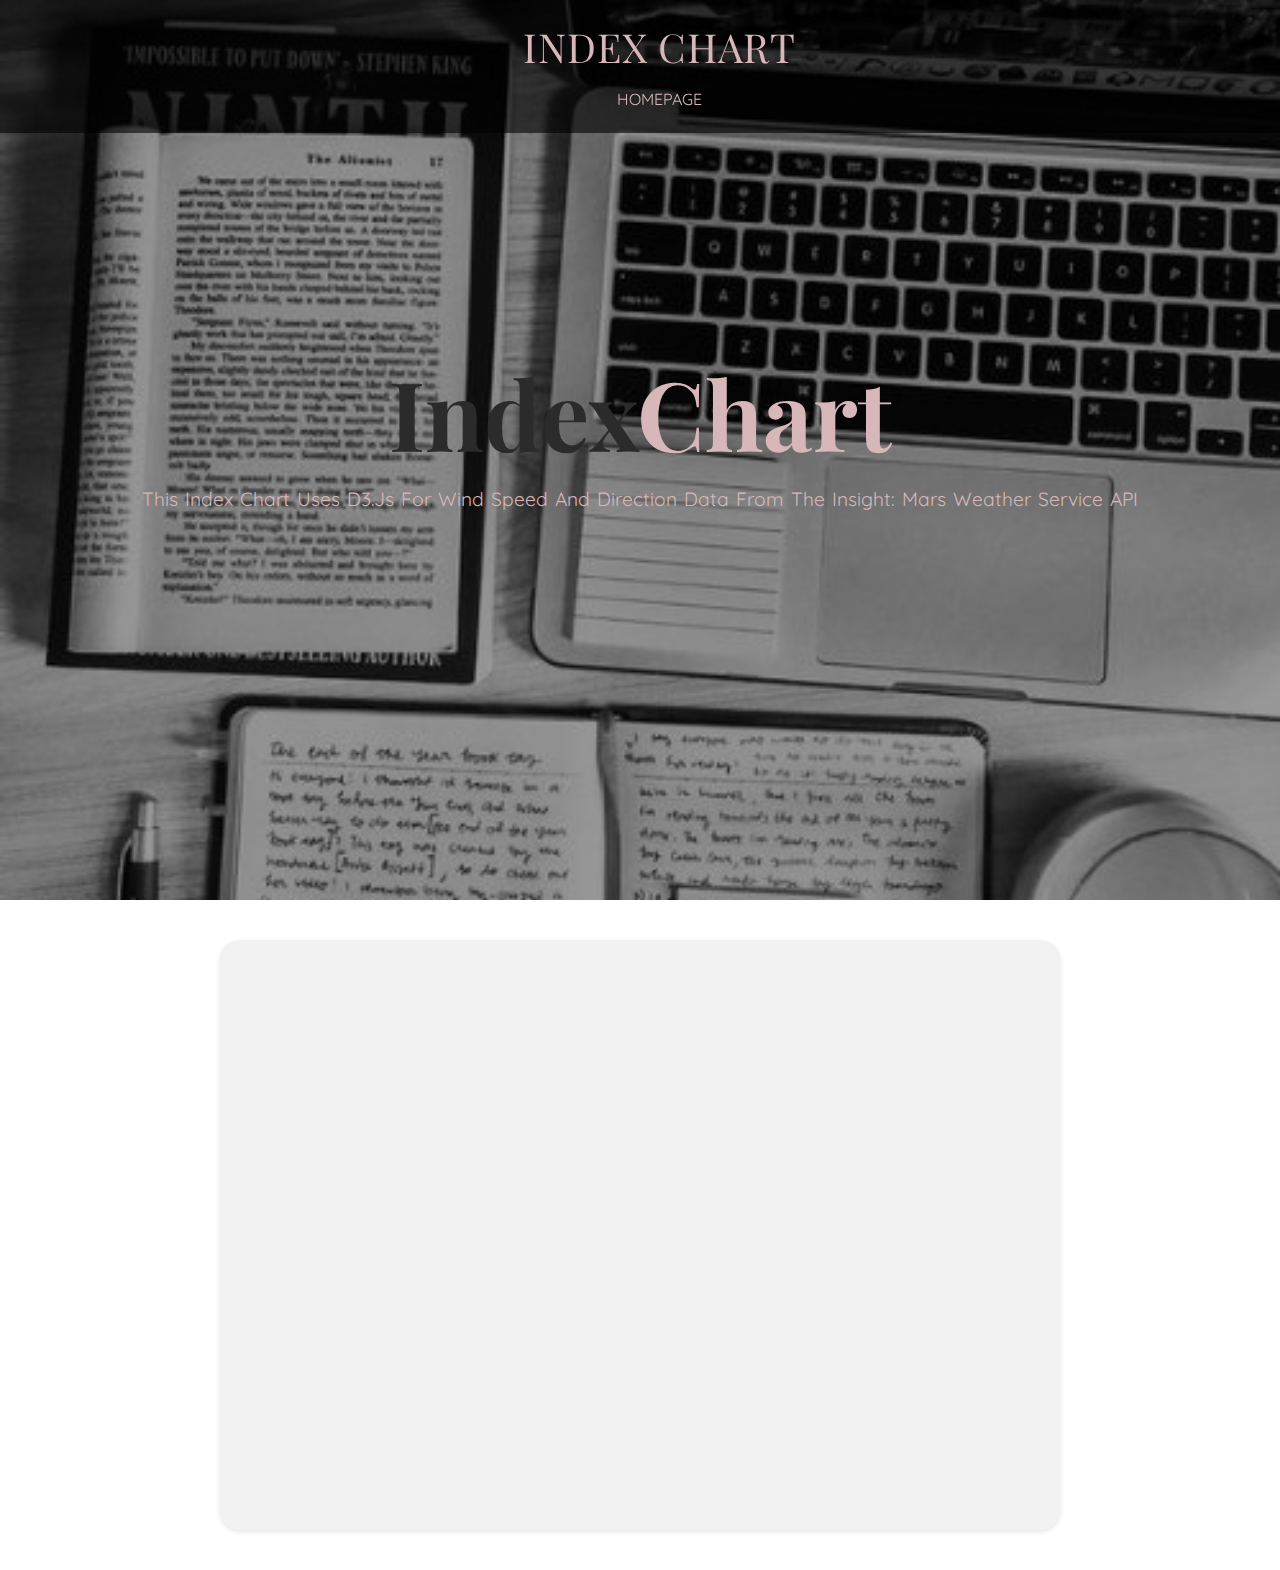
<file: linechart.html>
<DOCTYPE html>
    <html lang="en">
      <head>
        <meta charset="UTF-8" />
        <meta http-equiv="X-UA-Compatible" content="IE=edge" />
        <meta name="viewport" content="width=device-width, initial-scale=1.0" />
        <link rel="stylesheet" href="https://cdnjs.cloudflare.com/ajax/libs/font-awesome/5.15.1/css/all.min.css" integrity="sha512-+4zCK9k+qNFUR5X+cKL9EIR+ZOhtIloNl9GIKS57V1MyNsYpYcUrUeQc9vNfzsWfV28IaLL3i96P9sdNyeRssA==" crossorigin="anonymous" />
        <link rel="stylesheet" href="linechart.css" />
        <script src="https://d3js.org/d3.v7.min.js"></script>
        <title>PLOT3</title>
      </head>
      <body>
    
        <!-- header -->
        <header>
          <nav class = "navbar">
            <div class = "container">
              <a href = "index.html" class = "navbar-brand">INDEX CHART</a>
              <div class = "navbar-nav">
                <ul>
                  <li><a href="index.html">Homepage</a></li>
                  
              </ul>
              </div>
            </div>
          </nav>
          <div class = "banner">
            <div class = "container">
              <h1 class = "banner-title">
                <span>Index</span>Chart
              </h1>
              <p><b>This Index Chart uses D3.js for wind speed and direction data from the Insight: Mars Weather Service API</b></p>
            </div>
          </div>
        </header>
        <!-- end of header -->

<body>
    <div class="chart-container">
        <svg id="line-chart" width="800" height="400"></svg>
        <canvas>
          
        </canvas>
    </div>
    <script src="linechart.js"></script>
</body>
</html>
</file>
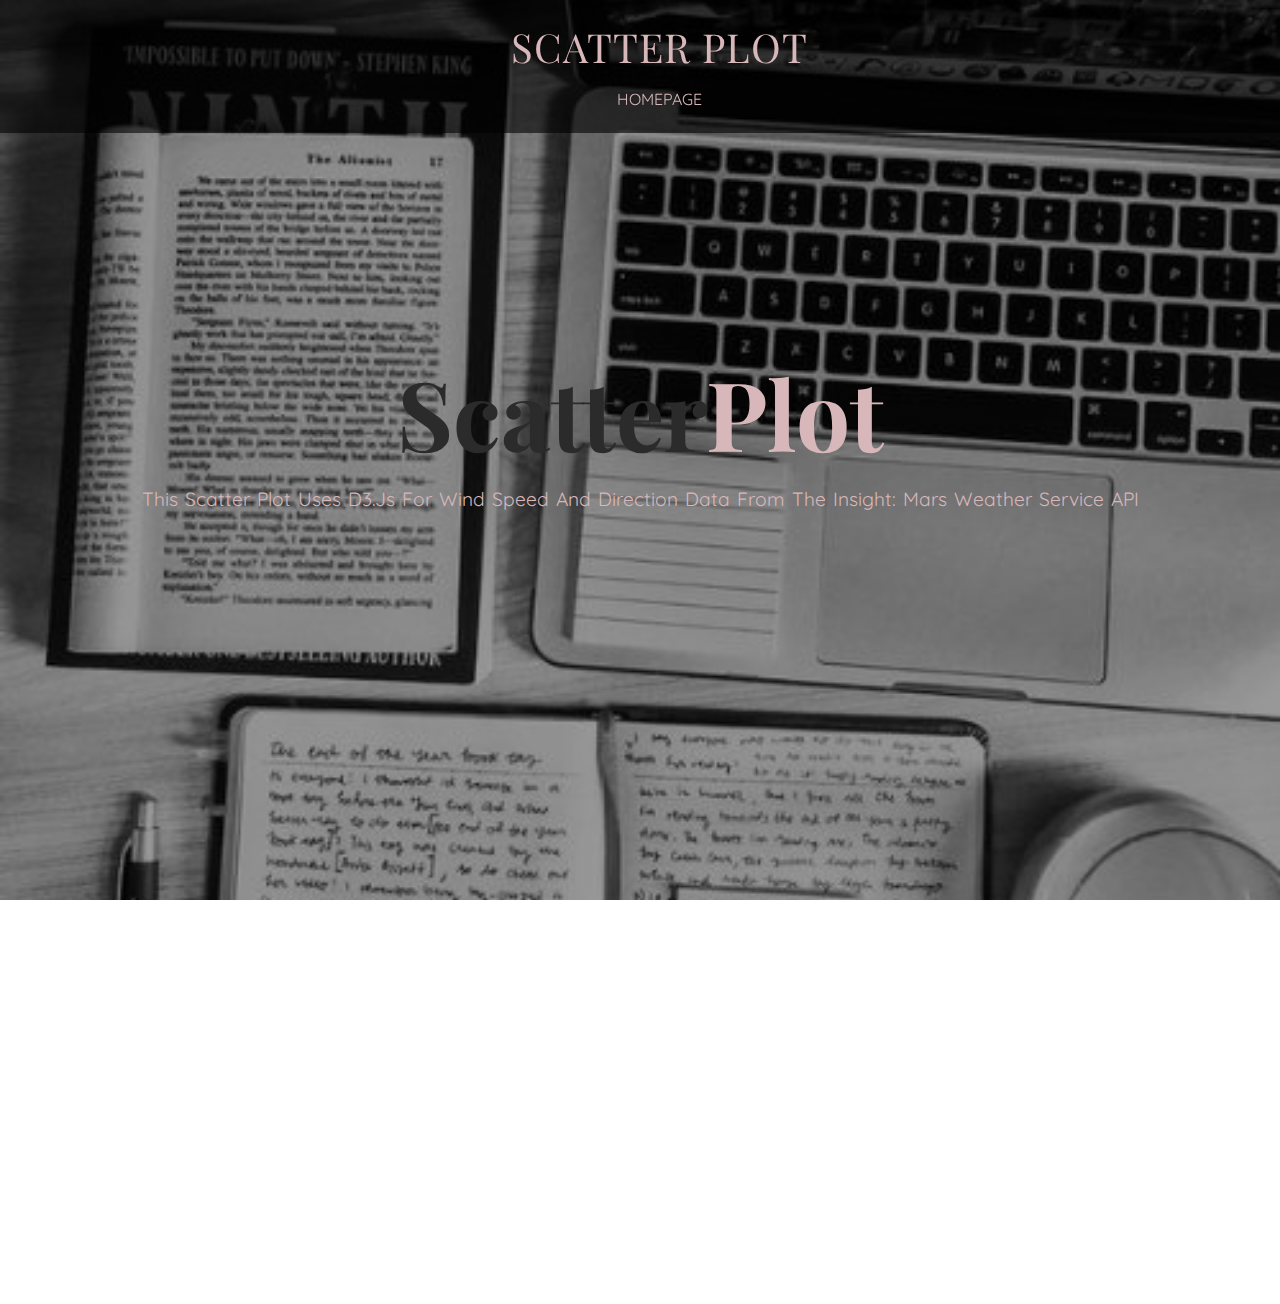
<file: scatterplot.html>
<DOCTYPE html>
    <html lang="en">
      <head>
        <meta charset="UTF-8" />
        <meta http-equiv="X-UA-Compatible" content="IE=edge" />
        <meta name="viewport" content="width=device-width, initial-scale=1.0" />
        <link rel="stylesheet" href="https://cdnjs.cloudflare.com/ajax/libs/font-awesome/5.15.1/css/all.min.css" integrity="sha512-+4zCK9k+qNFUR5X+cKL9EIR+ZOhtIloNl9GIKS57V1MyNsYpYcUrUeQc9vNfzsWfV28IaLL3i96P9sdNyeRssA==" crossorigin="anonymous" />
        <link rel="stylesheet" href="scatterplot.css" />
        <script src="https://d3js.org/d3.v7.min.js"></script>
        <title>PLOT1</title>
      </head>
      <body>
    
        <!-- header -->
        <header>
          <nav class = "navbar">
            <div class = "container">
              <a href = "index.html" class = "navbar-brand">SCATTER PLOT</a>
              <div class = "navbar-nav">
                <ul>
                  <li><a href="index.html">Homepage</a></li>
                  
              </ul>
              </div>
            </div>
          </nav>
          <div class = "banner">
            <div class = "container">
              <h1 class = "banner-title">
                <span>Scatter</span>Plot
              </h1>
              <p><b>This scatter plot uses D3.js for wind speed and direction data from the Insight: Mars Weather Service API</b></p>
            </div>
          </div>
        </header>
        <!-- end of header -->
                

<svg id="scatter-plot" width="800" height="400"></svg>

<script>
    const svg = d3.select("#scatter-plot");

    const width = +svg.attr('width');
    const height = +svg.attr('height');

    const render = data => {
        const title = 'Mars Weather Scatter Plot';

        const xValue = d => d.windSpeed;
        const xAxisLabel = 'Wind Speed (m/s)';

        const yValue = d => d.windDirection;
        const circleRadius = 6;
        const yAxisLabel = 'Wind Direction';

        const margin = { top: 60, right: 40, bottom: 88, left: 150 };
        const innerWidth = width - margin.left - margin.right;
        const innerHeight = height - margin.top - margin.bottom;

        const xScale = d3.scaleLinear()
            .domain(d3.extent(data, xValue))
            .range([0, innerWidth])
            .nice();

        const yScale = d3.scaleLinear()
            .domain(d3.extent(data, yValue))
            .range([innerHeight, 0])
            .nice();

        const g = svg.append('g')
            .attr('transform', `translate(${margin.left},${margin.top})`);

        const xAxis = d3.axisBottom(xScale)
            .tickSize(-innerHeight)
            .tickPadding(15);

        const yAxis = d3.axisLeft(yScale)
            .tickSize(-innerWidth)
            .tickPadding(10);

        const yAxisG = g.append('g').call(yAxis);
        yAxisG.selectAll('.domain').remove();

        yAxisG.append('text')
            .attr('class', 'axis-label')
            .attr('y', -93)
            .attr('x', -innerHeight / 2)
            .attr('fill', 'black')
            .attr('transform', `rotate(-90)`)
            .attr('text-anchor', 'middle')
            .text(yAxisLabel);

        const xAxisG = g.append('g').call(xAxis)
            .attr('transform', `translate(0,${innerHeight})`);

        xAxisG.select('.domain').remove();

        xAxisG.append('text')
            .attr('class', 'axis-label')
            .attr('y', 75)
            .attr('x', innerWidth / 2)
            .attr('fill', 'black')
            .text(xAxisLabel);

        g.selectAll('circle').data(data)
            .enter().append('circle')
            .attr('cy', d => yScale(yValue(d)))
            .attr('cx', d => xScale(xValue(d)))
            .attr('r', circleRadius)
            .style('fill', 'steelblue');

        g.append('text')
            .attr('class', 'title')
            .attr('y', -10)
            .text(title);
    };

    const weatherData = [
        { windSpeed: 2.5, windDirection: 'North' },
        { windSpeed: 3.0, windDirection: 'East' },
        { windSpeed: 2.8, windDirection: 'West' },
    ];

    render(weatherData);

</script>

</body>
</html>
</file>
<file: bargraph.css>
@import url('https://fonts.googleapis.com/css2?family=Playfair+Display:wght@500;600;700;800;900&family=Quicksand:wght@300;400;500;600;700&display=swap');

:root{
    --Playfair: 'Playfair Display', serif;
    --Quicksand: 'Quicksand', sans-serif;
    --Roboto: 'Roboto', sans-serif;
    --dark: #3c393d;
    --exDark: #2b2b2b;
}
*{
    padding: 0;
    margin: 0;
    font-family: var(--Quicksand);
}
body{
    line-height: 1.4;
    color: var(--dark);
}
img{
    width: 100%;
    display: block;
}
.container{
    max-width: 1320px;
    margin: 0 auto;
    padding: 0 1.2rem;
}

/* header */
header{
    min-height: 100vh;
    background: linear-gradient(rgba(0, 0, 0, 0.4), rgba(0, 0, 0, 0.4)), url(IMG/blogppost2.jpg) center/cover no-repeat fixed;
    display: flex;
    flex-direction: column;
    justify-content: stretch;
}
.navbar{
    background: rgba(0, 0, 0, 0.6);
    padding: 1.2rem;
    position: fixed;
    width: 100%;
    z-index: 999;
}
.navbar-nav ul li{
    list-style: none;
    display: inline-block;
    margin: 0 30px;
    position: relative;
}
.navbar-nav ul li a{
    text-decoration: none;
    color: #d8b7ba;
    text-transform: uppercase;
}
.navbar-nav ul li::after{
    content: '';
    height: 3px;
    width: 0;
    background: #d8b7ba;
    position: absolute;
    left: 0;
    bottom: -10px;
    transition: 0.5s;
}
.navbar-nav ul li:hover::after{
    width: 100%;
}
.navbar-brand{
    color: #d8b7ba;
    font-size: 2.5rem;
    display: block;
    text-align: center;
    text-decoration: none;
    font-family: var(--Playfair);
    letter-spacing: 1px;
}
.navbar-nav{
    padding: 0.8rem 0 0.2rem 0;
    text-align: center;
}

.banner{
    flex: 1;
    display: flex;
    align-items: center;
    justify-content: center;
    text-align: center;
    color: #d8b7ba;
}
.banner-title{
    font-size: 6rem;
    font-family: var(--Playfair);
    line-height: 1.2;
}
.banner-title span{
    font-family: var(--Playfair);
    color: var(--exDark);
}
.banner p{
    padding: 1rem 0 2rem 0;
    font-size: 1.2rem;
    text-transform: capitalize;
    font-family: var(--Roboto);
    font-weight: 300;
    word-spacing: 2px;
}
.banner form{
    background: #fff;
    border-radius: 2rem;
    padding: 0.6rem 1rem;
    display: flex;
    justify-content: space-between;
}
.search-input{
    font-family: var(--Roboto);
    font-size: 1.1rem;
    width: 100%;
    outline: 0;
    padding: 0.6rem 0;
    border: none;
}
.search-input::placeholder{
    text-transform: capitalize;
}
.search-btn{
    width: 40px;
    font-size: 1.1rem;
    color: var(--dark);
    border: none;
    background: transparent;
    outline: 0;
    cursor: pointer;
}

.container1 {
    background-color: #f2f2f2;
    padding: 20px;
    border-radius: 20px;
    box-shadow: 0 2px 5px rgba(0, 0, 0, 0.1);
    margin: 40px auto;
    max-width: 800px;
    margin-bottom: 40px;
  }
  
  .container1 h2 {
    font-size: 40px;
    font-family:var(--Playfair);
    font-weight: normal;
    padding: 15px;
    color:#2b2b2b;
    text-align: center;
    text-transform: capitalize;
    margin-bottom: 10px;
  }
  
  .container1 p {
    font-size: 20px;
    text-align: center;
    margin-bottom: 2em;
  }
 
/* bar graph */


rect {
  fill: #d8b7ba
}

text {
  font-family: sans-serif;
}

.tick text {
  font-size: 2.0em;
  fill: #635F5D;
}

.tick line {
  stroke: #C0C0BB;
}

.axis-label {
  font-size: 5em;
  fill: #8E8883;
}

.title {
  font-size: 3.2em;
  fill: #635F5D;
}

svg {
  background-color: #f0f0f0;
}
.graph-container {
  margin-top: 100px; /* Adjust the margin-top value as needed */
  margin-bottom: 50px;
  display: flex;
  justify-content: center;
  align-items: center;
}
svg {
  background-color: #f0f0f0;
}
</file>
<file: blogs.css>
@import url('https://fonts.googleapis.com/css2?family=Playfair+Display:wght@500;600;700;800;900&family=Quicksand:wght@300;400;500;600;700&display=swap');

:root{
    --Playfair: 'Playfair Display', serif;
    --Quicksand: 'Quicksand', sans-serif;
    --Roboto: 'Roboto', sans-serif;
    --dark: #3c393d;
    --exDark: #2b2b2b;
}
*{
    padding: 0;
    margin: 0;
    font-family: var(--Quicksand);
}
body{
    line-height: 1.4;
    color: var(--dark);
}
img{
    width: 100%;
    display: block;
}
.container{
    max-width: 1320px;
    margin: 0 auto;
    padding: 0 1.2rem;
}

/* header */
header{
    min-height: 100vh;
    background: linear-gradient(rgba(0, 0, 0, 0.4), rgba(0, 0, 0, 0.4)), url(IMG/blogppost2.jpg) center/cover no-repeat fixed;
    display: flex;
    flex-direction: column;
    justify-content: stretch;
}
.navbar{
    background: rgba(0, 0, 0, 0.6);
    padding: 1.2rem;
    position: fixed;
    width: 100%;
    z-index: 999;
}
.navbar-nav ul li{
    list-style: none;
    display: inline-block;
    margin: 0 30px;
    position: relative;
}
.navbar-nav ul li a{
    text-decoration: none;
    color: #d8b7ba;
    text-transform: uppercase;
}
.navbar-nav ul li::after{
    content: '';
    height: 3px;
    width: 0;
    background: #d8b7ba;
    position: absolute;
    left: 0;
    bottom: -10px;
    transition: 0.5s;
}
.navbar-nav ul li:hover::after{
    width: 100%;
}
.navbar-brand{
    color: #d8b7ba;
    font-size: 2.5rem;
    display: block;
    text-align: center;
    text-decoration: none;
    font-family: var(--Playfair);
    letter-spacing: 1px;
}
.navbar-nav{
    padding: 0.8rem 0 0.2rem 0;
    text-align: center;
}

.banner{
    flex: 1;
    display: flex;
    align-items: center;
    justify-content: center;
    text-align: center;
    color: #d8b7ba;
}
.banner-title{
    font-size: 6rem;
    font-family: var(--Playfair);
    line-height: 1.2;
}
.banner-title span{
    font-family: var(--Playfair);
    color: var(--exDark);
}
.banner p{
    padding: 1rem 0 2rem 0;
    font-size: 1.2rem;
    text-transform: capitalize;
    font-family: var(--Roboto);
    font-weight: 300;
    word-spacing: 2px;
}
.banner form{
    background: #fff;
    border-radius: 2rem;
    padding: 0.6rem 1rem;
    display: flex;
    justify-content: space-between;
}
.search-input{
    font-family: var(--Roboto);
    font-size: 1.1rem;
    width: 100%;
    outline: 0;
    padding: 0.6rem 0;
    border: none;
}
.search-input::placeholder{
    text-transform: capitalize;
}
.search-btn{
    width: 40px;
    font-size: 1.1rem;
    color: var(--dark);
    border: none;
    background: transparent;
    outline: 0;
    cursor: pointer;
}

.container1 {
    background-color: #f2f2f2;
    padding: 20px;
    border-radius: 20px;
    box-shadow: 0 2px 5px rgba(0, 0, 0, 0.1);
    margin: 40px auto;
    max-width: 800px;
    margin-bottom: 40px;
  }
  
  .container1 h2 {
    font-size: 40px;
    font-family:var(--Playfair);
    font-weight: normal;
    padding: 15px;
    color:#2b2b2b;
    text-align: center;
    text-transform: capitalize;
    margin-bottom: 10px;
  }
  
  .container1 p {
    font-size: 20px;
    text-align: center;
    margin-bottom: 2em;
  }
</file>
<file: linechart.css>
@import url('https://fonts.googleapis.com/css2?family=Playfair+Display:wght@500;600;700;800;900&family=Quicksand:wght@300;400;500;600;700&display=swap');

:root{
    --Playfair: 'Playfair Display', serif;
    --Quicksand: 'Quicksand', sans-serif;
    --Roboto: 'Roboto', sans-serif;
    --dark: #3c393d;
    --exDark: #2b2b2b;
}
*{
    padding: 0;
    margin: 0;
    font-family: var(--Quicksand);
}
body{
    line-height: 1.4;
    color: var(--dark);
}
img{
    width: 100%;
    display: block;
}
.container{
    max-width: 1320px;
    margin: 0 auto;
    padding: 0 1.2rem;
}

/* header */
header{
    min-height: 100vh;
    background: linear-gradient(rgba(0, 0, 0, 0.4), rgba(0, 0, 0, 0.4)), url(IMG/blogppost2.jpg) center/cover no-repeat fixed;
    display: flex;
    flex-direction: column;
    justify-content: stretch;
}
.navbar{
    background: rgba(0, 0, 0, 0.6);
    padding: 1.2rem;
    position: fixed;
    width: 100%;
    z-index: 999;
}
.navbar-nav ul li{
    list-style: none;
    display: inline-block;
    margin: 0 30px;
    position: relative;
}
.navbar-nav ul li a{
    text-decoration: none;
    color: #d8b7ba;
    text-transform: uppercase;
}
.navbar-nav ul li::after{
    content: '';
    height: 3px;
    width: 0;
    background: #d8b7ba;
    position: absolute;
    left: 0;
    bottom: -10px;
    transition: 0.5s;
}
.navbar-nav ul li:hover::after{
    width: 100%;
}
.navbar-brand{
    color: #d8b7ba;
    font-size: 2.5rem;
    display: block;
    text-align: center;
    text-decoration: none;
    font-family: var(--Playfair);
    letter-spacing: 1px;
}
.navbar-nav{
    padding: 0.8rem 0 0.2rem 0;
    text-align: center;
}

.banner{
    flex: 1;
    display: flex;
    align-items: center;
    justify-content: center;
    text-align: center;
    color: #d8b7ba;
}
.banner-title{
    font-size: 6rem;
    font-family: var(--Playfair);
    line-height: 1.2;
}
.banner-title span{
    font-family: var(--Playfair);
    color: var(--exDark);
}
.banner p{
    padding: 1rem 0 2rem 0;
    font-size: 1.2rem;
    text-transform: capitalize;
    font-family: var(--Roboto);
    font-weight: 300;
    word-spacing: 2px;
}
.banner form{
    background: #fff;
    border-radius: 2rem;
    padding: 0.6rem 1rem;
    display: flex;
    justify-content: space-between;
}
.search-input{
    font-family: var(--Roboto);
    font-size: 1.1rem;
    width: 100%;
    outline: 0;
    padding: 0.6rem 0;
    border: none;
}
.search-input::placeholder{
    text-transform: capitalize;
}
.search-btn{
    width: 40px;
    font-size: 1.1rem;
    color: var(--dark);
    border: none;
    background: transparent;
    outline: 0;
    cursor: pointer;
}

.container1 {
    background-color: #f2f2f2;
    padding: 20px;
    border-radius: 20px;
    box-shadow: 0 2px 5px rgba(0, 0, 0, 0.1);
    margin: 40px auto;
    max-width: 800px;
    margin-bottom: 40px;
  }
  
  .container1 h2 {
    font-size: 40px;
    font-family:var(--Playfair);
    font-weight: normal;
    padding: 15px;
    color:#2b2b2b;
    text-align: center;
    text-transform: capitalize;
    margin-bottom: 10px;
  }
  
  .container1 p {
    font-size: 20px;
    text-align: center;
    margin-bottom: 2em;
  }

  /*line chart*/
  .chart-container {
    background-color: #f2f2f2;
    padding: 20px;
    border-radius: 20px;
    box-shadow: 0 2px 5px rgba(0, 0, 0, 0.1);
    margin: 40px auto;
    max-width: 800px;
    margin-bottom: 40px;
    position: relative;
}

.line-chart {
    width: 100%;
    height: 100%;
}
</file>
<file: scatterplot.css>
@import url('https://fonts.googleapis.com/css2?family=Playfair+Display:wght@500;600;700;800;900&family=Quicksand:wght@300;400;500;600;700&display=swap');

:root{
    --Playfair: 'Playfair Display', serif;
    --Quicksand: 'Quicksand', sans-serif;
    --Roboto: 'Roboto', sans-serif;
    --dark: #3c393d;
    --exDark: #2b2b2b;
}
*{
    padding: 0;
    margin: 0;
    font-family: var(--Quicksand);
}
body{
    line-height: 1.4;
    color: var(--dark);
}
img{
    width: 100%;
    display: block;
}
.container{
    max-width: 1320px;
    margin: 0 auto;
    padding: 0 1.2rem;
}

/* header */
header{
    min-height: 100vh;
    background: linear-gradient(rgba(0, 0, 0, 0.4), rgba(0, 0, 0, 0.4)), url(IMG/blogppost2.jpg) center/cover no-repeat fixed;
    display: flex;
    flex-direction: column;
    justify-content: stretch;
}
.navbar{
    background: rgba(0, 0, 0, 0.6);
    padding: 1.2rem;
    position: fixed;
    width: 100%;
    z-index: 999;
}
.navbar-nav ul li{
    list-style: none;
    display: inline-block;
    margin: 0 30px;
    position: relative;
}
.navbar-nav ul li a{
    text-decoration: none;
    color: #d8b7ba;
    text-transform: uppercase;
}
.navbar-nav ul li::after{
    content: '';
    height: 3px;
    width: 0;
    background: #d8b7ba;
    position: absolute;
    left: 0;
    bottom: -10px;
    transition: 0.5s;
}
.navbar-nav ul li:hover::after{
    width: 100%;
}
.navbar-brand{
    color: #d8b7ba;
    font-size: 2.5rem;
    display: block;
    text-align: center;
    text-decoration: none;
    font-family: var(--Playfair);
    letter-spacing: 1px;
}
.navbar-nav{
    padding: 0.8rem 0 0.2rem 0;
    text-align: center;
}

.banner{
    flex: 1;
    display: flex;
    align-items: center;
    justify-content: center;
    text-align: center;
    color: #d8b7ba;
}
.banner-title{
    font-size: 6rem;
    font-family: var(--Playfair);
    line-height: 1.2;
}
.banner-title span{
    font-family: var(--Playfair);
    color: var(--exDark);
}
.banner p{
    padding: 1rem 0 2rem 0;
    font-size: 1.2rem;
    text-transform: capitalize;
    font-family: var(--Roboto);
    font-weight: 300;
    word-spacing: 2px;
}
.banner form{
    background: #fff;
    border-radius: 2rem;
    padding: 0.6rem 1rem;
    display: flex;
    justify-content: space-between;
}
.search-input{
    font-family: var(--Roboto);
    font-size: 1.1rem;
    width: 100%;
    outline: 0;
    padding: 0.6rem 0;
    border: none;
}
.search-input::placeholder{
    text-transform: capitalize;
}
.search-btn{
    width: 40px;
    font-size: 1.1rem;
    color: var(--dark);
    border: none;
    background: transparent;
    outline: 0;
    cursor: pointer;
}

.container1 {
    background-color: #f2f2f2;
    padding: 20px;
    border-radius: 20px;
    box-shadow: 0 2px 5px rgba(0, 0, 0, 0.1);
    margin: 40px auto;
    max-width: 800px;
    margin-bottom: 40px;
  }
  
  .container1 h2 {
    font-size: 40px;
    font-family:var(--Playfair);
    font-weight: normal;
    padding: 15px;
    color:#2b2b2b;
    text-align: center;
    text-transform: capitalize;
    margin-bottom: 10px;
  }
  
  .container1 p {
    font-size: 20px;
    text-align: center;
    margin-bottom: 2em;
  }
</file>
